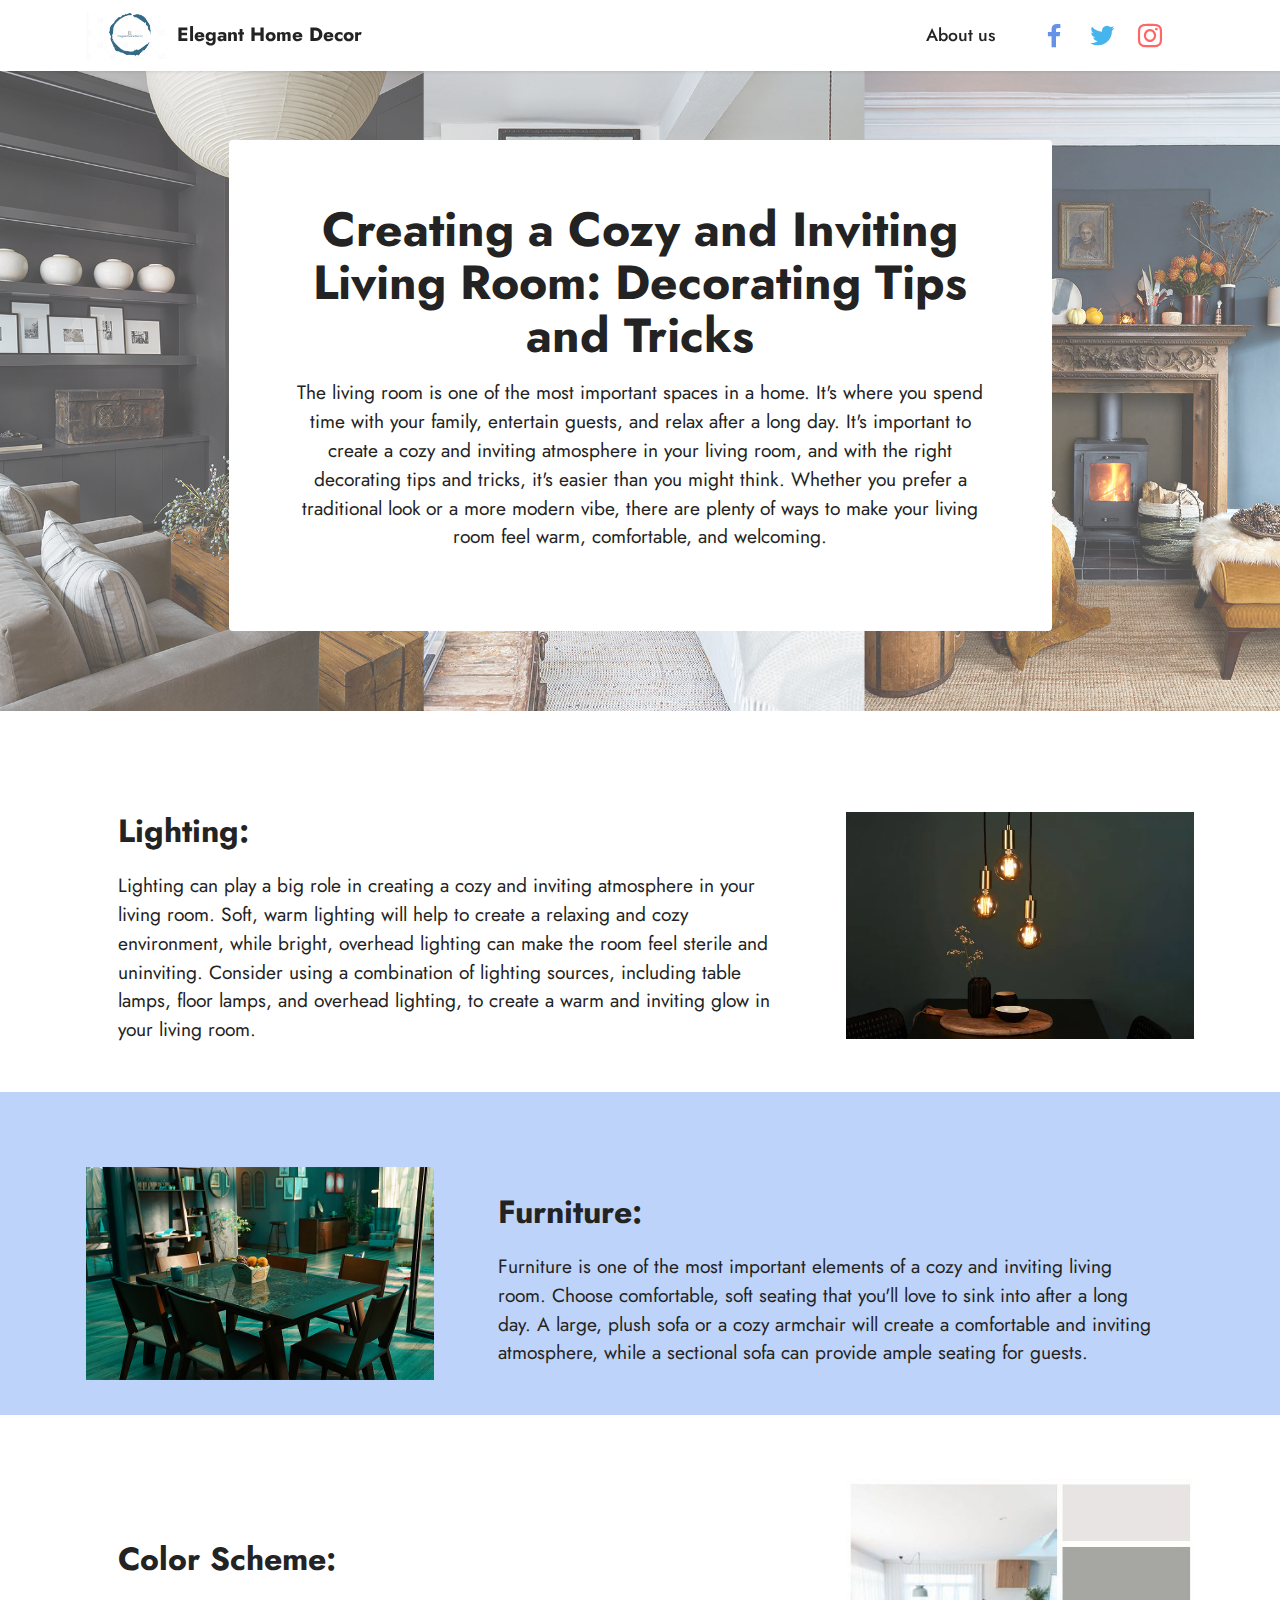
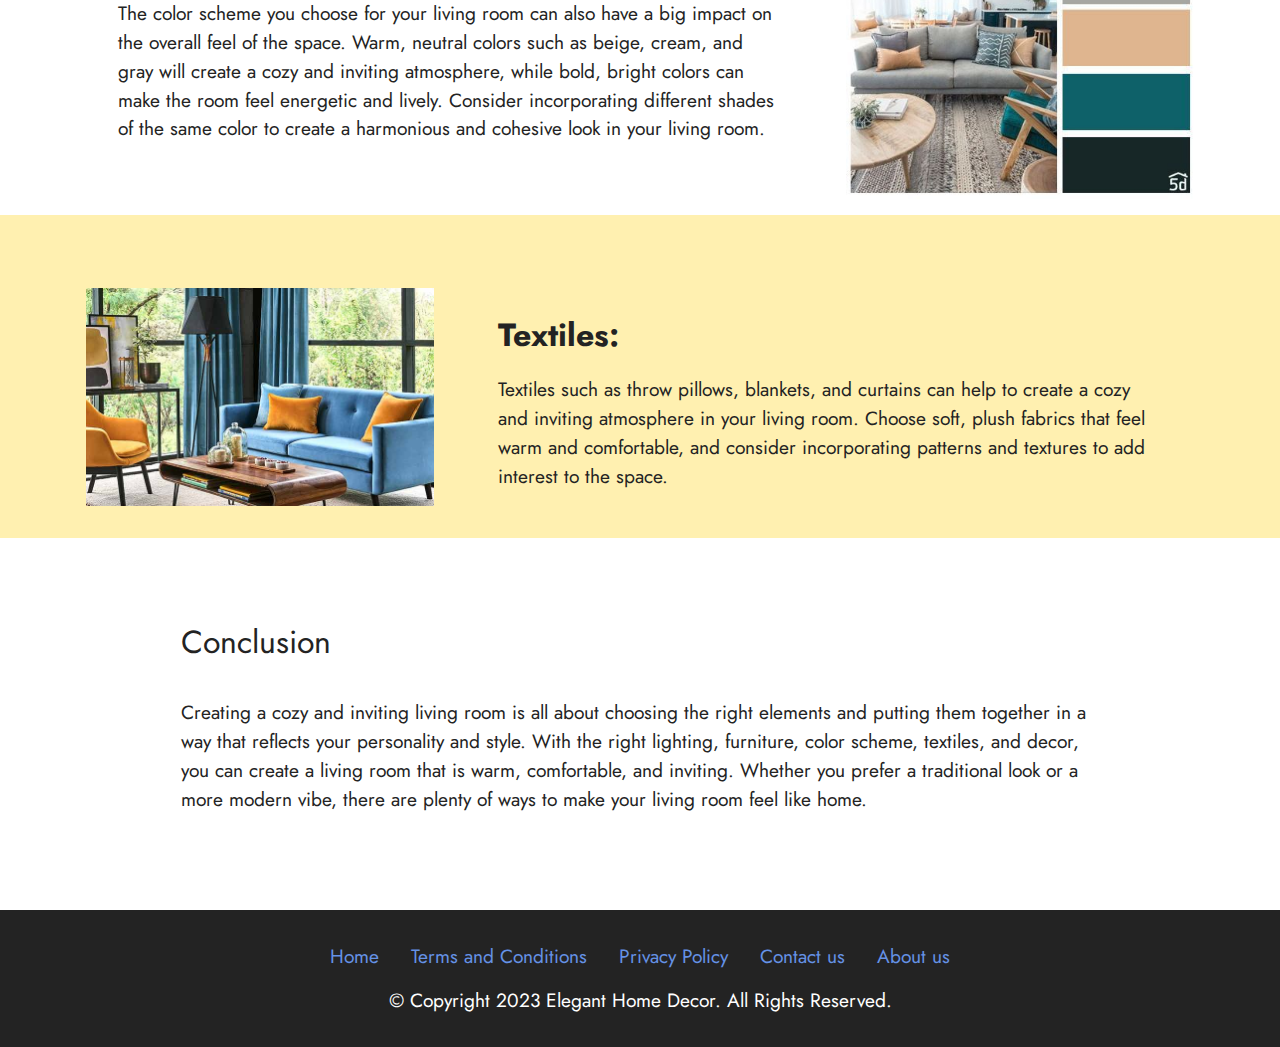
<file: index.html>
<!DOCTYPE html>
<html  >
<head>
  <!-- Site made with Mobirise Website Builder v5.7.12, https://mobirise.com -->
  <meta charset="UTF-8">
  <meta http-equiv="X-UA-Compatible" content="IE=edge">
  <meta name="generator" content="Mobirise v5.7.12, mobirise.com">
  <meta name="viewport" content="width=device-width, initial-scale=1, minimum-scale=1">
  <link rel="shortcut icon" href="assets/images/capture.png" type="image/x-icon">
  <meta name="description" content="">
  
  
  <title>Home</title>
  <link rel="stylesheet" href="assets/bootstrap/css/bootstrap.min.css">
  <link rel="stylesheet" href="assets/bootstrap/css/bootstrap-grid.min.css">
  <link rel="stylesheet" href="assets/bootstrap/css/bootstrap-reboot.min.css">
  <link rel="stylesheet" href="assets/parallax/jarallax.css">
  <link rel="stylesheet" href="assets/dropdown/css/style.css">
  <link rel="stylesheet" href="assets/socicon/css/styles.css">
  <link rel="stylesheet" href="assets/theme/css/style.css">
  <link rel="preload" href="https://fonts.googleapis.com/css2?family=Jost:ital,wght@0,400;0,700;1,400;1,700&display=swap&display=swap" as="style" onload="this.onload=null;this.rel='stylesheet'">
  <noscript><link rel="stylesheet" href="https://fonts.googleapis.com/css2?family=Jost:ital,wght@0,400;0,700;1,400;1,700&display=swap&display=swap"></noscript>
  <link rel="preload" as="style" href="assets/mobirise/css/mbr-additional.css"><link rel="stylesheet" href="assets/mobirise/css/mbr-additional.css" type="text/css">

  
  
  
</head>
<body>
  
  <section data-bs-version="5.1" class="menu menu3 cid-tuGxhINWlp" once="menu" id="menu3-0">
    
    <nav class="navbar navbar-dropdown navbar-fixed-top navbar-expand-lg">
        <div class="container">
            <div class="navbar-brand">
                <span class="navbar-logo">
                    <a href="index.html">
                        <img src="assets/images/capture.png" alt="" style="height: 3rem;">
                    </a>
                </span>
                <span class="navbar-caption-wrap"><a class="navbar-caption text-black text-primary display-7" href="index.html">Elegant Home Decor</a></span>
            </div>
            <button class="navbar-toggler" type="button" data-toggle="collapse" data-bs-toggle="collapse" data-target="#navbarSupportedContent" data-bs-target="#navbarSupportedContent" aria-controls="navbarNavAltMarkup" aria-expanded="false" aria-label="Toggle navigation">
                <div class="hamburger">
                    <span></span>
                    <span></span>
                    <span></span>
                    <span></span>
                </div>
            </button>
            <div class="collapse navbar-collapse" id="navbarSupportedContent">
                <ul class="navbar-nav nav-dropdown nav-right" data-app-modern-menu="true"><li class="nav-item"><a class="nav-link link text-black text-primary display-4" href="page1.html">
                            About us</a></li></ul>
                <div class="icons-menu">
                    <a class="iconfont-wrapper" href="index.html">
                        <span class="p-2 mbr-iconfont socicon-facebook socicon" style="color: rgb(101, 146, 230); fill: rgb(101, 146, 230);"></span>
                    </a>
                    <a class="iconfont-wrapper" href="index.html">
                        <span class="p-2 mbr-iconfont socicon-twitter socicon" style="color: rgb(71, 181, 237); fill: rgb(71, 181, 237);"></span>
                    </a>
                    <a class="iconfont-wrapper" href="index.html">
                        <span class="p-2 mbr-iconfont socicon-instagram socicon" style="color: rgb(255, 102, 102); fill: rgb(255, 102, 102);"></span>
                    </a>
                    
                </div>
                
            </div>
        </div>
    </nav>
</section>

<section data-bs-version="5.1" class="header12 cid-tuGxjXOk8K mbr-parallax-background" id="header12-1">

    

    
    <div class="mbr-overlay" style="opacity: 0.3; background-color: rgb(255, 255, 255);">
    </div>
    <div class="container">
        <div class="row justify-content-center">
            <div class="card col-12 col-md-12 col-lg-9">
                <div class="card-wrapper">
                    <div class="card-box align-center">
                        <h1 class="card-title mbr-fonts-style mb-3 display-2"><strong>Creating a Cozy and Inviting Living Room: Decorating Tips and Tricks</strong></h1>
                        <p class="mbr-text mbr-fonts-style display-7">The living room is one of the most important spaces in a home. It's where you spend time with your family, entertain guests, and relax after a long day. It's important to create a cozy and inviting atmosphere in your living room, and with the right decorating tips and tricks, it's easier than you might think. Whether you prefer a traditional look or a more modern vibe, there are plenty of ways to make your living room feel warm, comfortable, and welcoming.</p>
                        
                    </div>
                </div>
            </div>
        </div>
    </div>
</section>

<section data-bs-version="5.1" class="image2 cid-tuGxlFQxwm" id="image2-2">
    

    
    

    <div class="container">
        <div class="row align-items-center">
            <div class="col-12 col-lg-4">
                <div class="image-wrapper">
                    <img src="assets/images/48106-11.webp" alt="">
                    <p class="mbr-description mbr-fonts-style mt-2 align-center display-4"></p>
                </div>
            </div>
            <div class="col-12 col-lg">
                <div class="text-wrapper">
                    <h3 class="mbr-section-title mbr-fonts-style mb-3 display-5">
                        <strong>Lighting:</strong></h3>
                    <p class="mbr-text mbr-fonts-style display-7">
                        Lighting can play a big role in creating a cozy and inviting atmosphere in your living room. Soft, warm lighting will help to create a relaxing and cozy environment, while bright, overhead lighting can make the room feel sterile and uninviting. Consider using a combination of lighting sources, including table lamps, floor lamps, and overhead lighting, to create a warm and inviting glow in your living room.</p>
                </div>
            </div>
        </div>
    </div>
</section>

<section data-bs-version="5.1" class="image1 cid-tuGxm5axWN" id="image1-3">
    

    
    

    <div class="container">
        <div class="row align-items-center">
            <div class="col-12 col-lg-4">
                <div class="image-wrapper">
                    <img src="assets/images/best-furniture-dining-hatil-1.jpg" alt="">
                    <p class="mbr-description mbr-fonts-style pt-2 align-center display-4"></p>
                </div>
            </div>
            <div class="col-12 col-lg">
                <div class="text-wrapper">
                    <h3 class="mbr-section-title mbr-fonts-style mb-3 display-5">
                        <strong>Furniture:</strong></h3>
                    <p class="mbr-text mbr-fonts-style display-7">Furniture is one of the most important elements of a cozy and inviting living room. Choose comfortable, soft seating that you'll love to sink into after a long day. A large, plush sofa or a cozy armchair will create a comfortable and inviting atmosphere, while a sectional sofa can provide ample seating for guests.&nbsp;<br></p>
                </div>
            </div>
        </div>
    </div>
</section>

<section data-bs-version="5.1" class="image2 cid-tuGxmvH7fo" id="image2-4">
    

    
    

    <div class="container">
        <div class="row align-items-center">
            <div class="col-12 col-lg-4">
                <div class="image-wrapper">
                    <img src="assets/images/4e62fb5a347e92c808268b94b28f5d94.jpg" alt="">
                    <p class="mbr-description mbr-fonts-style mt-2 align-center display-4"></p>
                </div>
            </div>
            <div class="col-12 col-lg">
                <div class="text-wrapper">
                    <h3 class="mbr-section-title mbr-fonts-style mb-3 display-5"><strong>Color Scheme:</strong></h3>
                    <p class="mbr-text mbr-fonts-style display-7">
                        The color scheme you choose for your living room can also have a big impact on the overall feel of the space. Warm, neutral colors such as beige, cream, and gray will create a cozy and inviting atmosphere, while bold, bright colors can make the room feel energetic and lively. Consider incorporating different shades of the same color to create a harmonious and cohesive look in your living room.</p>
                </div>
            </div>
        </div>
    </div>
</section>

<section data-bs-version="5.1" class="image1 cid-tuGxmZiyFG" id="image1-5">
    

    
    

    <div class="container">
        <div class="row align-items-center">
            <div class="col-12 col-lg-4">
                <div class="image-wrapper">
                    <img src="assets/images/furnishings-feature-image.jpg" alt="">
                    <p class="mbr-description mbr-fonts-style pt-2 align-center display-4"></p>
                </div>
            </div>
            <div class="col-12 col-lg">
                <div class="text-wrapper">
                    <h3 class="mbr-section-title mbr-fonts-style mb-3 display-5">
                        <strong>Textiles:</strong></h3>
                    <p class="mbr-text mbr-fonts-style display-7">Textiles such as throw pillows, blankets, and curtains can help to create a cozy and inviting atmosphere in your living room. Choose soft, plush fabrics that feel warm and comfortable, and consider incorporating patterns and textures to add interest to the space.&nbsp;<br></p>
                </div>
            </div>
        </div>
    </div>
</section>

<section data-bs-version="5.1" class="content5 cid-tuGxo5zIty" id="content5-6">
    
    <div class="container">
        <div class="row justify-content-center">
            <div class="col-md-12 col-lg-10">
                
                <h4 class="mbr-section-subtitle mbr-fonts-style mb-4 display-5">
                    Conclusion</h4>
                <p class="mbr-text mbr-fonts-style display-7">
                    Creating a cozy and inviting living room is all about choosing the right elements and putting them together in a way that reflects your personality and style. With the right lighting, furniture, color scheme, textiles, and decor, you can create a living room that is warm, comfortable, and inviting. Whether you prefer a traditional look or a more modern vibe, there are plenty of ways to make your living room feel like home.</p>
            </div>
        </div>
    </div>
</section>

<section data-bs-version="5.1" class="footer3 cid-tuGxpu9xHw" once="footers" id="footer3-7">

    

    

    <div class="container">
        <div class="media-container-row align-center mbr-white">
            <div class="row row-links">
                <ul class="foot-menu">
                    
                    
                    
                    
                    
                <li class="foot-menu-item mbr-fonts-style display-7"><a href="index.html" class="text-primary">Home</a></li><li class="foot-menu-item mbr-fonts-style display-7"><a href="page3.html" class="text-primary">Terms and Conditions</a></li><li class="foot-menu-item mbr-fonts-style display-7"><a href="page4.html" class="text-primary">Privacy Policy</a></li><li class="foot-menu-item mbr-fonts-style display-7"><a href="page2.html" class="text-primary">Contact us</a></li><li class="foot-menu-item mbr-fonts-style display-7"><a href="page1.html" class="text-primary">About us</a></li></ul>
            </div>
            
            <div class="row row-copirayt">
                <p class="mbr-text mb-0 mbr-fonts-style mbr-white align-center display-7">
                    © Copyright 2023 Elegant Home Decor. All Rights Reserved.
                </p>
            </div>
        </div>
    </div>
 
  
</body>
</html>
</file>
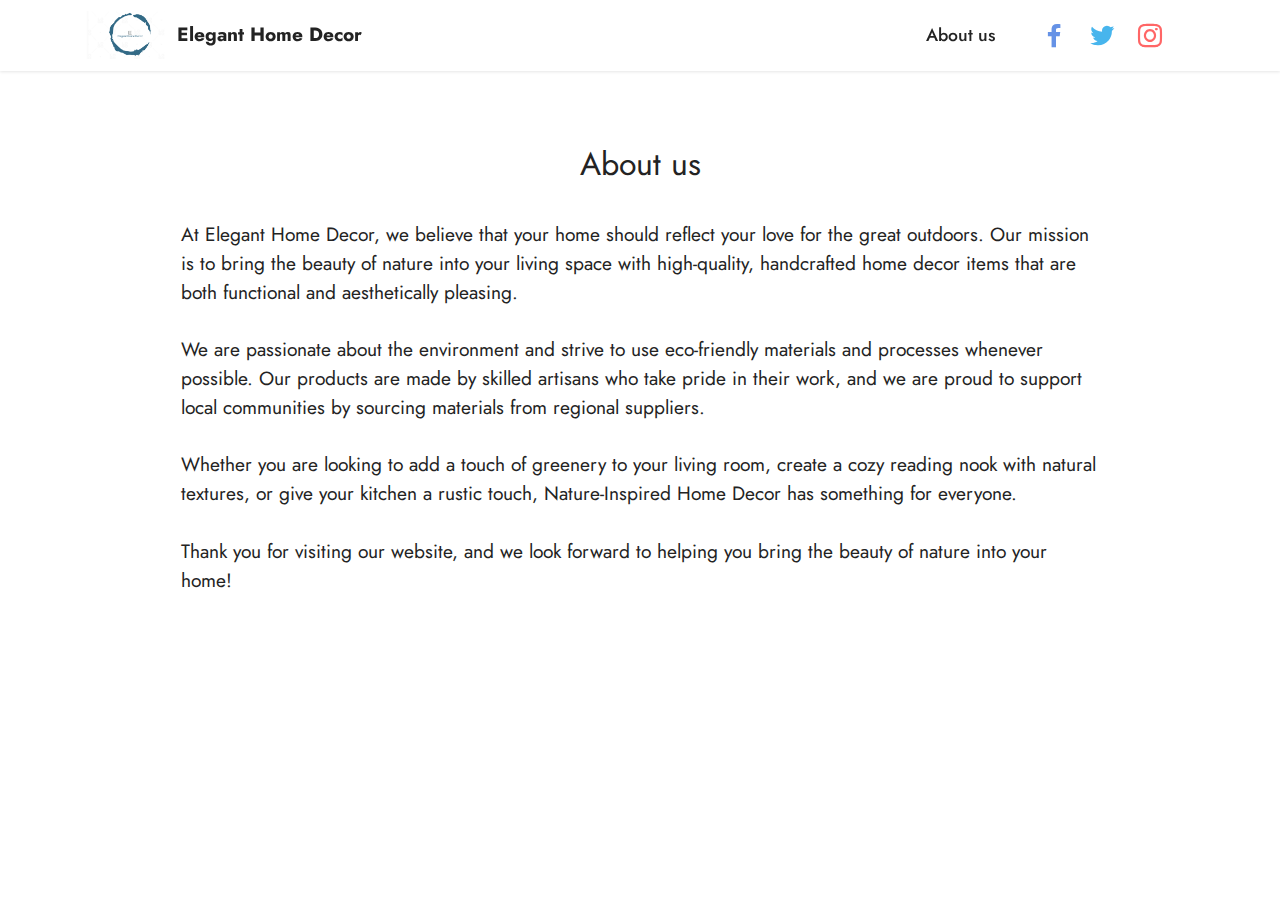
<file: page1.html>
<!DOCTYPE html>
<html  >
<head>
  <!-- Site made with Mobirise Website Builder v5.7.12, https://mobirise.com -->
  <meta charset="UTF-8">
  <meta http-equiv="X-UA-Compatible" content="IE=edge">
  <meta name="generator" content="Mobirise v5.7.12, mobirise.com">
  <meta name="viewport" content="width=device-width, initial-scale=1, minimum-scale=1">
  <link rel="shortcut icon" href="assets/images/capture.png" type="image/x-icon">
  <meta name="description" content="">
  
  
  <title>About Us</title>
  <link rel="stylesheet" href="assets/bootstrap/css/bootstrap.min.css">
  <link rel="stylesheet" href="assets/bootstrap/css/bootstrap-grid.min.css">
  <link rel="stylesheet" href="assets/bootstrap/css/bootstrap-reboot.min.css">
  <link rel="stylesheet" href="assets/dropdown/css/style.css">
  <link rel="stylesheet" href="assets/socicon/css/styles.css">
  <link rel="stylesheet" href="assets/theme/css/style.css">
  <link rel="preload" href="https://fonts.googleapis.com/css2?family=Jost:ital,wght@0,400;0,700;1,400;1,700&display=swap&display=swap" as="style" onload="this.onload=null;this.rel='stylesheet'">
  <noscript><link rel="stylesheet" href="https://fonts.googleapis.com/css2?family=Jost:ital,wght@0,400;0,700;1,400;1,700&display=swap&display=swap"></noscript>
  <link rel="preload" as="style" href="assets/mobirise/css/mbr-additional.css"><link rel="stylesheet" href="assets/mobirise/css/mbr-additional.css" type="text/css">

  
  
  
</head>
<body>
  
  <section data-bs-version="5.1" class="menu menu3 cid-tuGxhINWlp" once="menu" id="menu3-8">
    
    <nav class="navbar navbar-dropdown navbar-fixed-top navbar-expand-lg">
        <div class="container">
            <div class="navbar-brand">
                <span class="navbar-logo">
                    <a href="index.html">
                        <img src="assets/images/capture.png" alt="" style="height: 3rem;">
                    </a>
                </span>
                <span class="navbar-caption-wrap"><a class="navbar-caption text-black text-primary display-7" href="index.html">Elegant Home Decor</a></span>
            </div>
            <button class="navbar-toggler" type="button" data-toggle="collapse" data-bs-toggle="collapse" data-target="#navbarSupportedContent" data-bs-target="#navbarSupportedContent" aria-controls="navbarNavAltMarkup" aria-expanded="false" aria-label="Toggle navigation">
                <div class="hamburger">
                    <span></span>
                    <span></span>
                    <span></span>
                    <span></span>
                </div>
            </button>
            <div class="collapse navbar-collapse" id="navbarSupportedContent">
                <ul class="navbar-nav nav-dropdown nav-right" data-app-modern-menu="true"><li class="nav-item"><a class="nav-link link text-black text-primary display-4" href="page1.html">
                            About us</a></li></ul>
                <div class="icons-menu">
                    <a class="iconfont-wrapper" href="index.html">
                        <span class="p-2 mbr-iconfont socicon-facebook socicon" style="color: rgb(101, 146, 230); fill: rgb(101, 146, 230);"></span>
                    </a>
                    <a class="iconfont-wrapper" href="index.html">
                        <span class="p-2 mbr-iconfont socicon-twitter socicon" style="color: rgb(71, 181, 237); fill: rgb(71, 181, 237);"></span>
                    </a>
                    <a class="iconfont-wrapper" href="index.html">
                        <span class="p-2 mbr-iconfont socicon-instagram socicon" style="color: rgb(255, 102, 102); fill: rgb(255, 102, 102);"></span>
                    </a>
                    
                </div>
                
            </div>
        </div>
    </nav>
</section>

<section data-bs-version="5.1" class="content5 cid-tuGzvjWmit" id="content5-j">
    
    <div class="container">
        <div class="row justify-content-center">
            <div class="col-md-12 col-lg-10">
                
                <h4 class="mbr-section-subtitle mbr-fonts-style mb-4 display-5">
                    About us</h4>
                <p class="mbr-text mbr-fonts-style display-7">At Elegant Home Decor, we believe that your home should reflect your love for the great outdoors. Our mission is to bring the beauty of nature into your living space with high-quality, handcrafted home decor items that are both functional and aesthetically pleasing.
<br>
<br>We are passionate about the environment and strive to use eco-friendly materials and processes whenever possible. Our products are made by skilled artisans who take pride in their work, and we are proud to support local communities by sourcing materials from regional suppliers.
<br>
<br>Whether you are looking to add a touch of greenery to your living room, create a cozy reading nook with natural textures, or give your kitchen a rustic touch, Nature-Inspired Home Decor has something for everyone.
<br>
<br>Thank you for visiting our website, and we look forward to helping you bring the beauty of nature into your home!</p>
            </div>
        </div>
    </div>
 
  
</body>
</html>
</file>
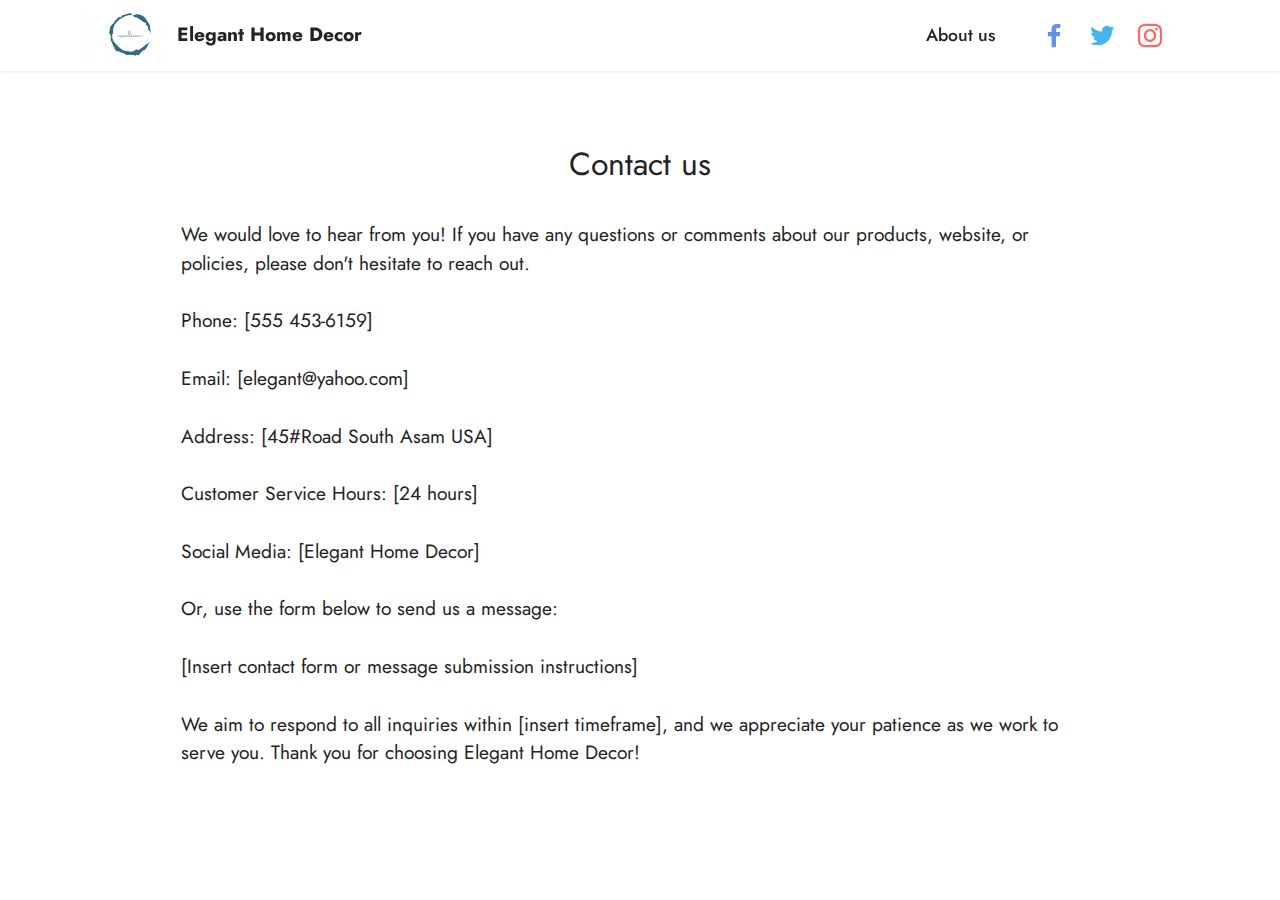
<file: page2.html>
<!DOCTYPE html>
<html  >
<head>
  <!-- Site made with Mobirise Website Builder v5.7.12, https://mobirise.com -->
  <meta charset="UTF-8">
  <meta http-equiv="X-UA-Compatible" content="IE=edge">
  <meta name="generator" content="Mobirise v5.7.12, mobirise.com">
  <meta name="viewport" content="width=device-width, initial-scale=1, minimum-scale=1">
  <link rel="shortcut icon" href="assets/images/capture.png" type="image/x-icon">
  <meta name="description" content="">
  
  
  <title>contact us</title>
  <link rel="stylesheet" href="assets/bootstrap/css/bootstrap.min.css">
  <link rel="stylesheet" href="assets/bootstrap/css/bootstrap-grid.min.css">
  <link rel="stylesheet" href="assets/bootstrap/css/bootstrap-reboot.min.css">
  <link rel="stylesheet" href="assets/dropdown/css/style.css">
  <link rel="stylesheet" href="assets/socicon/css/styles.css">
  <link rel="stylesheet" href="assets/theme/css/style.css">
  <link rel="preload" href="https://fonts.googleapis.com/css2?family=Jost:ital,wght@0,400;0,700;1,400;1,700&display=swap&display=swap" as="style" onload="this.onload=null;this.rel='stylesheet'">
  <noscript><link rel="stylesheet" href="https://fonts.googleapis.com/css2?family=Jost:ital,wght@0,400;0,700;1,400;1,700&display=swap&display=swap"></noscript>
  <link rel="preload" as="style" href="assets/mobirise/css/mbr-additional.css"><link rel="stylesheet" href="assets/mobirise/css/mbr-additional.css" type="text/css">

  
  
  
</head>
<body>
  
  <section data-bs-version="5.1" class="menu menu3 cid-tuGxhINWlp" once="menu" id="menu3-a">
    
    <nav class="navbar navbar-dropdown navbar-fixed-top navbar-expand-lg">
        <div class="container">
            <div class="navbar-brand">
                <span class="navbar-logo">
                    <a href="index.html">
                        <img src="assets/images/capture.png" alt="" style="height: 3rem;">
                    </a>
                </span>
                <span class="navbar-caption-wrap"><a class="navbar-caption text-black text-primary display-7" href="index.html">Elegant Home Decor</a></span>
            </div>
            <button class="navbar-toggler" type="button" data-toggle="collapse" data-bs-toggle="collapse" data-target="#navbarSupportedContent" data-bs-target="#navbarSupportedContent" aria-controls="navbarNavAltMarkup" aria-expanded="false" aria-label="Toggle navigation">
                <div class="hamburger">
                    <span></span>
                    <span></span>
                    <span></span>
                    <span></span>
                </div>
            </button>
            <div class="collapse navbar-collapse" id="navbarSupportedContent">
                <ul class="navbar-nav nav-dropdown nav-right" data-app-modern-menu="true"><li class="nav-item"><a class="nav-link link text-black text-primary display-4" href="page1.html">
                            About us</a></li></ul>
                <div class="icons-menu">
                    <a class="iconfont-wrapper" href="index.html">
                        <span class="p-2 mbr-iconfont socicon-facebook socicon" style="color: rgb(101, 146, 230); fill: rgb(101, 146, 230);"></span>
                    </a>
                    <a class="iconfont-wrapper" href="index.html">
                        <span class="p-2 mbr-iconfont socicon-twitter socicon" style="color: rgb(71, 181, 237); fill: rgb(71, 181, 237);"></span>
                    </a>
                    <a class="iconfont-wrapper" href="index.html">
                        <span class="p-2 mbr-iconfont socicon-instagram socicon" style="color: rgb(255, 102, 102); fill: rgb(255, 102, 102);"></span>
                    </a>
                    
                </div>
                
            </div>
        </div>
    </nav>
</section>

<section data-bs-version="5.1" class="content5 cid-tuGyJuyP5R" id="content5-i">
    
    <div class="container">
        <div class="row justify-content-center">
            <div class="col-md-12 col-lg-10">
                
                <h4 class="mbr-section-subtitle mbr-fonts-style mb-4 display-5">
                    Contact us</h4>
                <p class="mbr-text mbr-fonts-style display-7">We would love to hear from you! If you have any questions or comments about our products, website, or policies, please don't hesitate to reach out.
<br>
<br>Phone: [555 453-6159]
<br>
<br>Email: [elegant@yahoo.com]
<br>
<br>Address: [45#Road South Asam USA]
<br>
<br>Customer Service Hours: [24 hours]
<br>
<br>Social Media: [Elegant Home Decor]
<br>
<br>Or, use the form below to send us a message:
<br>
<br>[Insert contact form or message submission instructions]
<br>
<br>We aim to respond to all inquiries within [insert timeframe], and we appreciate your patience as we work to serve you. Thank you for choosing Elegant Home Decor!</p>
            </div>
        </div>
    </div>
  
  
</body>
</html>
</file>
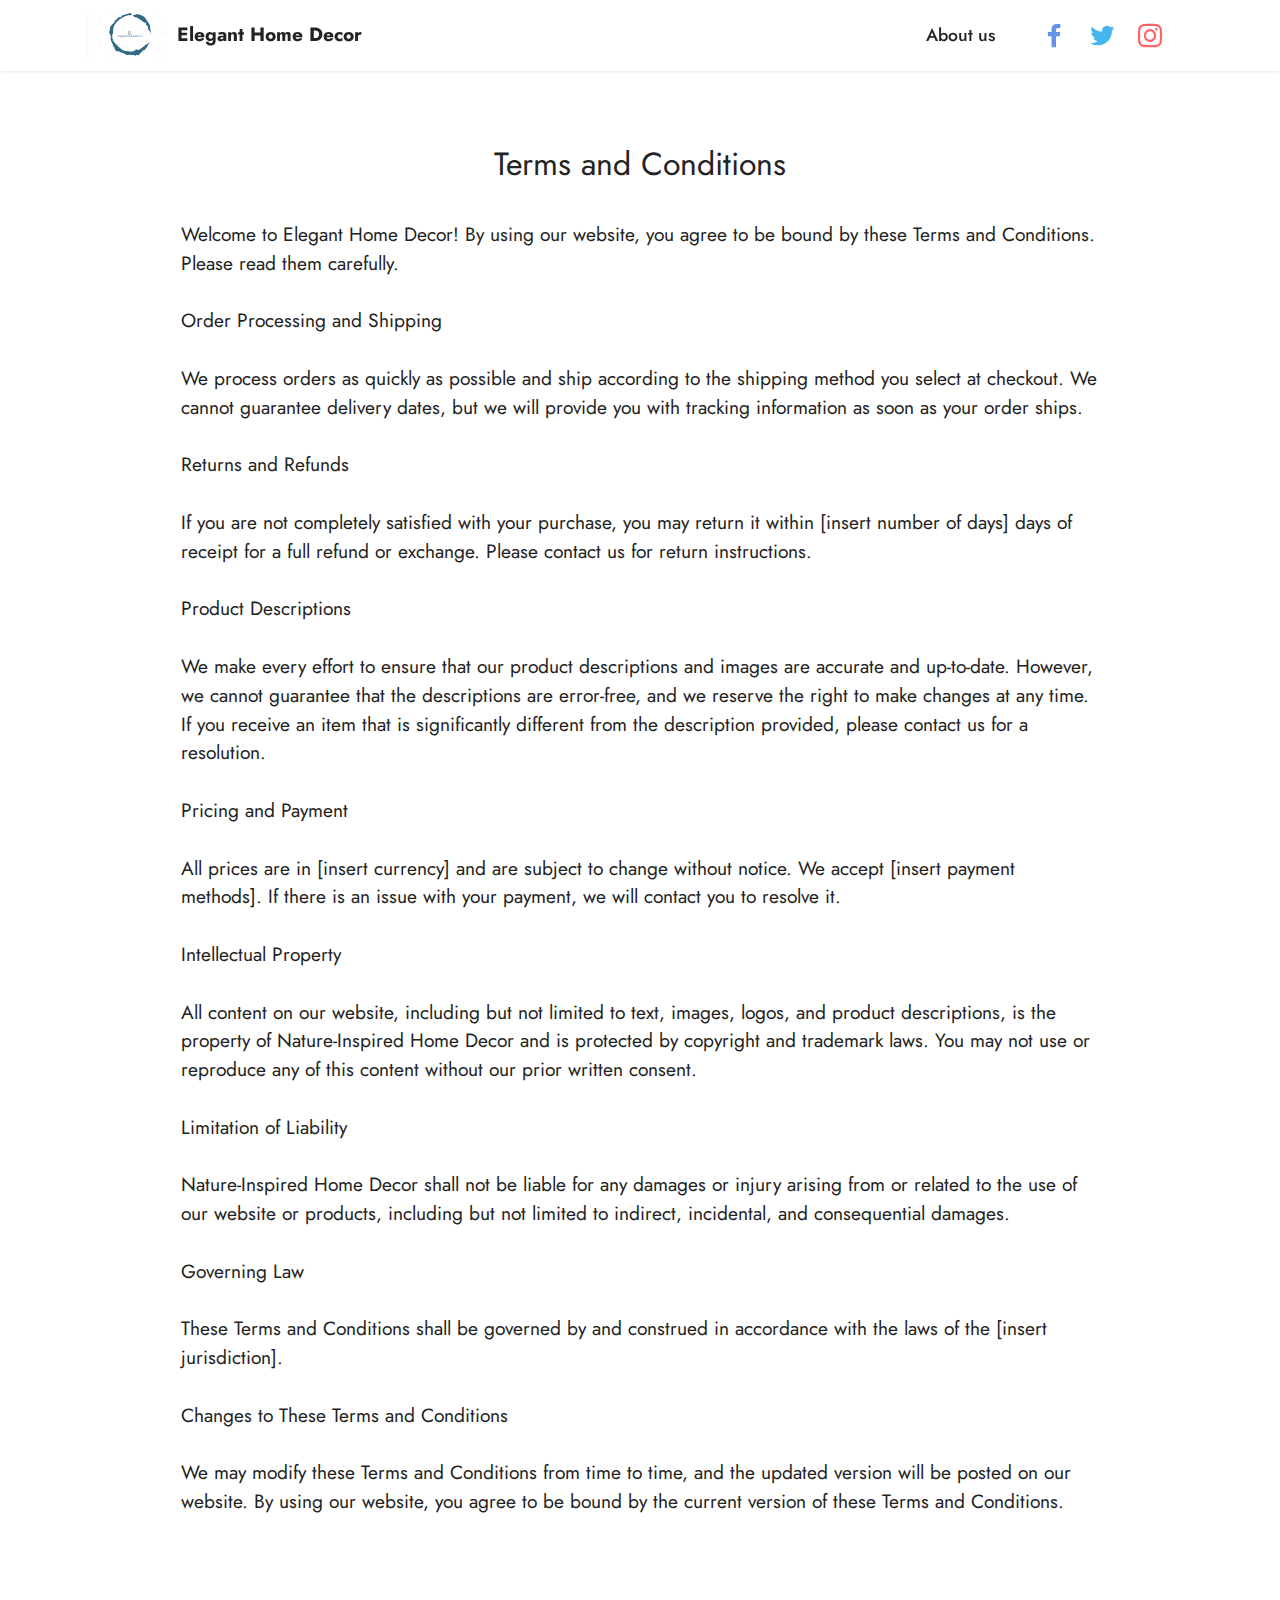
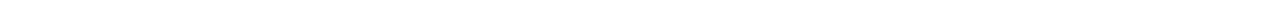
<file: page3.html>
<!DOCTYPE html>
<html  >
<head>
  <!-- Site made with Mobirise Website Builder v5.7.12, https://mobirise.com -->
  <meta charset="UTF-8">
  <meta http-equiv="X-UA-Compatible" content="IE=edge">
  <meta name="generator" content="Mobirise v5.7.12, mobirise.com">
  <meta name="viewport" content="width=device-width, initial-scale=1, minimum-scale=1">
  <link rel="shortcut icon" href="assets/images/capture.png" type="image/x-icon">
  <meta name="description" content="">
  
  
  <title>Terms and Conditions</title>
  <link rel="stylesheet" href="assets/bootstrap/css/bootstrap.min.css">
  <link rel="stylesheet" href="assets/bootstrap/css/bootstrap-grid.min.css">
  <link rel="stylesheet" href="assets/bootstrap/css/bootstrap-reboot.min.css">
  <link rel="stylesheet" href="assets/dropdown/css/style.css">
  <link rel="stylesheet" href="assets/socicon/css/styles.css">
  <link rel="stylesheet" href="assets/theme/css/style.css">
  <link rel="preload" href="https://fonts.googleapis.com/css2?family=Jost:ital,wght@0,400;0,700;1,400;1,700&display=swap&display=swap" as="style" onload="this.onload=null;this.rel='stylesheet'">
  <noscript><link rel="stylesheet" href="https://fonts.googleapis.com/css2?family=Jost:ital,wght@0,400;0,700;1,400;1,700&display=swap&display=swap"></noscript>
  <link rel="preload" as="style" href="assets/mobirise/css/mbr-additional.css"><link rel="stylesheet" href="assets/mobirise/css/mbr-additional.css" type="text/css">

  
  
  
</head>
<body>
  
  <section data-bs-version="5.1" class="menu menu3 cid-tuGxhINWlp" once="menu" id="menu3-c">
    
    <nav class="navbar navbar-dropdown navbar-fixed-top navbar-expand-lg">
        <div class="container">
            <div class="navbar-brand">
                <span class="navbar-logo">
                    <a href="index.html">
                        <img src="assets/images/capture.png" alt="" style="height: 3rem;">
                    </a>
                </span>
                <span class="navbar-caption-wrap"><a class="navbar-caption text-black text-primary display-7" href="index.html">Elegant Home Decor</a></span>
            </div>
            <button class="navbar-toggler" type="button" data-toggle="collapse" data-bs-toggle="collapse" data-target="#navbarSupportedContent" data-bs-target="#navbarSupportedContent" aria-controls="navbarNavAltMarkup" aria-expanded="false" aria-label="Toggle navigation">
                <div class="hamburger">
                    <span></span>
                    <span></span>
                    <span></span>
                    <span></span>
                </div>
            </button>
            <div class="collapse navbar-collapse" id="navbarSupportedContent">
                <ul class="navbar-nav nav-dropdown nav-right" data-app-modern-menu="true"><li class="nav-item"><a class="nav-link link text-black text-primary display-4" href="page1.html">
                            About us</a></li></ul>
                <div class="icons-menu">
                    <a class="iconfont-wrapper" href="index.html">
                        <span class="p-2 mbr-iconfont socicon-facebook socicon" style="color: rgb(101, 146, 230); fill: rgb(101, 146, 230);"></span>
                    </a>
                    <a class="iconfont-wrapper" href="index.html">
                        <span class="p-2 mbr-iconfont socicon-twitter socicon" style="color: rgb(71, 181, 237); fill: rgb(71, 181, 237);"></span>
                    </a>
                    <a class="iconfont-wrapper" href="index.html">
                        <span class="p-2 mbr-iconfont socicon-instagram socicon" style="color: rgb(255, 102, 102); fill: rgb(255, 102, 102);"></span>
                    </a>
                    
                </div>
                
            </div>
        </div>
    </nav>
</section>

<section data-bs-version="5.1" class="content5 cid-tuGyhBE8ot" id="content5-h">
    
    <div class="container">
        <div class="row justify-content-center">
            <div class="col-md-12 col-lg-10">
                
                <h4 class="mbr-section-subtitle mbr-fonts-style mb-4 display-5">
                    Terms and Conditions</h4>
                <p class="mbr-text mbr-fonts-style display-7">Welcome to Elegant Home Decor! By using our website, you agree to be bound by these Terms and Conditions. Please read them carefully.
<br>
<br>Order Processing and Shipping
<br>
<br>We process orders as quickly as possible and ship according to the shipping method you select at checkout. We cannot guarantee delivery dates, but we will provide you with tracking information as soon as your order ships.
<br>
<br>Returns and Refunds
<br>
<br>If you are not completely satisfied with your purchase, you may return it within [insert number of days] days of receipt for a full refund or exchange. Please contact us for return instructions.
<br>
<br>Product Descriptions
<br>
<br>We make every effort to ensure that our product descriptions and images are accurate and up-to-date. However, we cannot guarantee that the descriptions are error-free, and we reserve the right to make changes at any time. If you receive an item that is significantly different from the description provided, please contact us for a resolution.
<br>
<br>Pricing and Payment
<br>
<br>All prices are in [insert currency] and are subject to change without notice. We accept [insert payment methods]. If there is an issue with your payment, we will contact you to resolve it.
<br>
<br>Intellectual Property
<br>
<br>All content on our website, including but not limited to text, images, logos, and product descriptions, is the property of Nature-Inspired Home Decor and is protected by copyright and trademark laws. You may not use or reproduce any of this content without our prior written consent.
<br>
<br>Limitation of Liability
<br>
<br>Nature-Inspired Home Decor shall not be liable for any damages or injury arising from or related to the use of our website or products, including but not limited to indirect, incidental, and consequential damages.
<br>
<br>Governing Law
<br>
<br>These Terms and Conditions shall be governed by and construed in accordance with the laws of the [insert jurisdiction].
<br>
<br>Changes to These Terms and Conditions
<br>
<br>We may modify these Terms and Conditions from time to time, and the updated version will be posted on our website. By using our website, you agree to be bound by the current version of these Terms and Conditions.</p>
            </div>
        </div>
    </div>
  
  
</body>
</html>
</file>
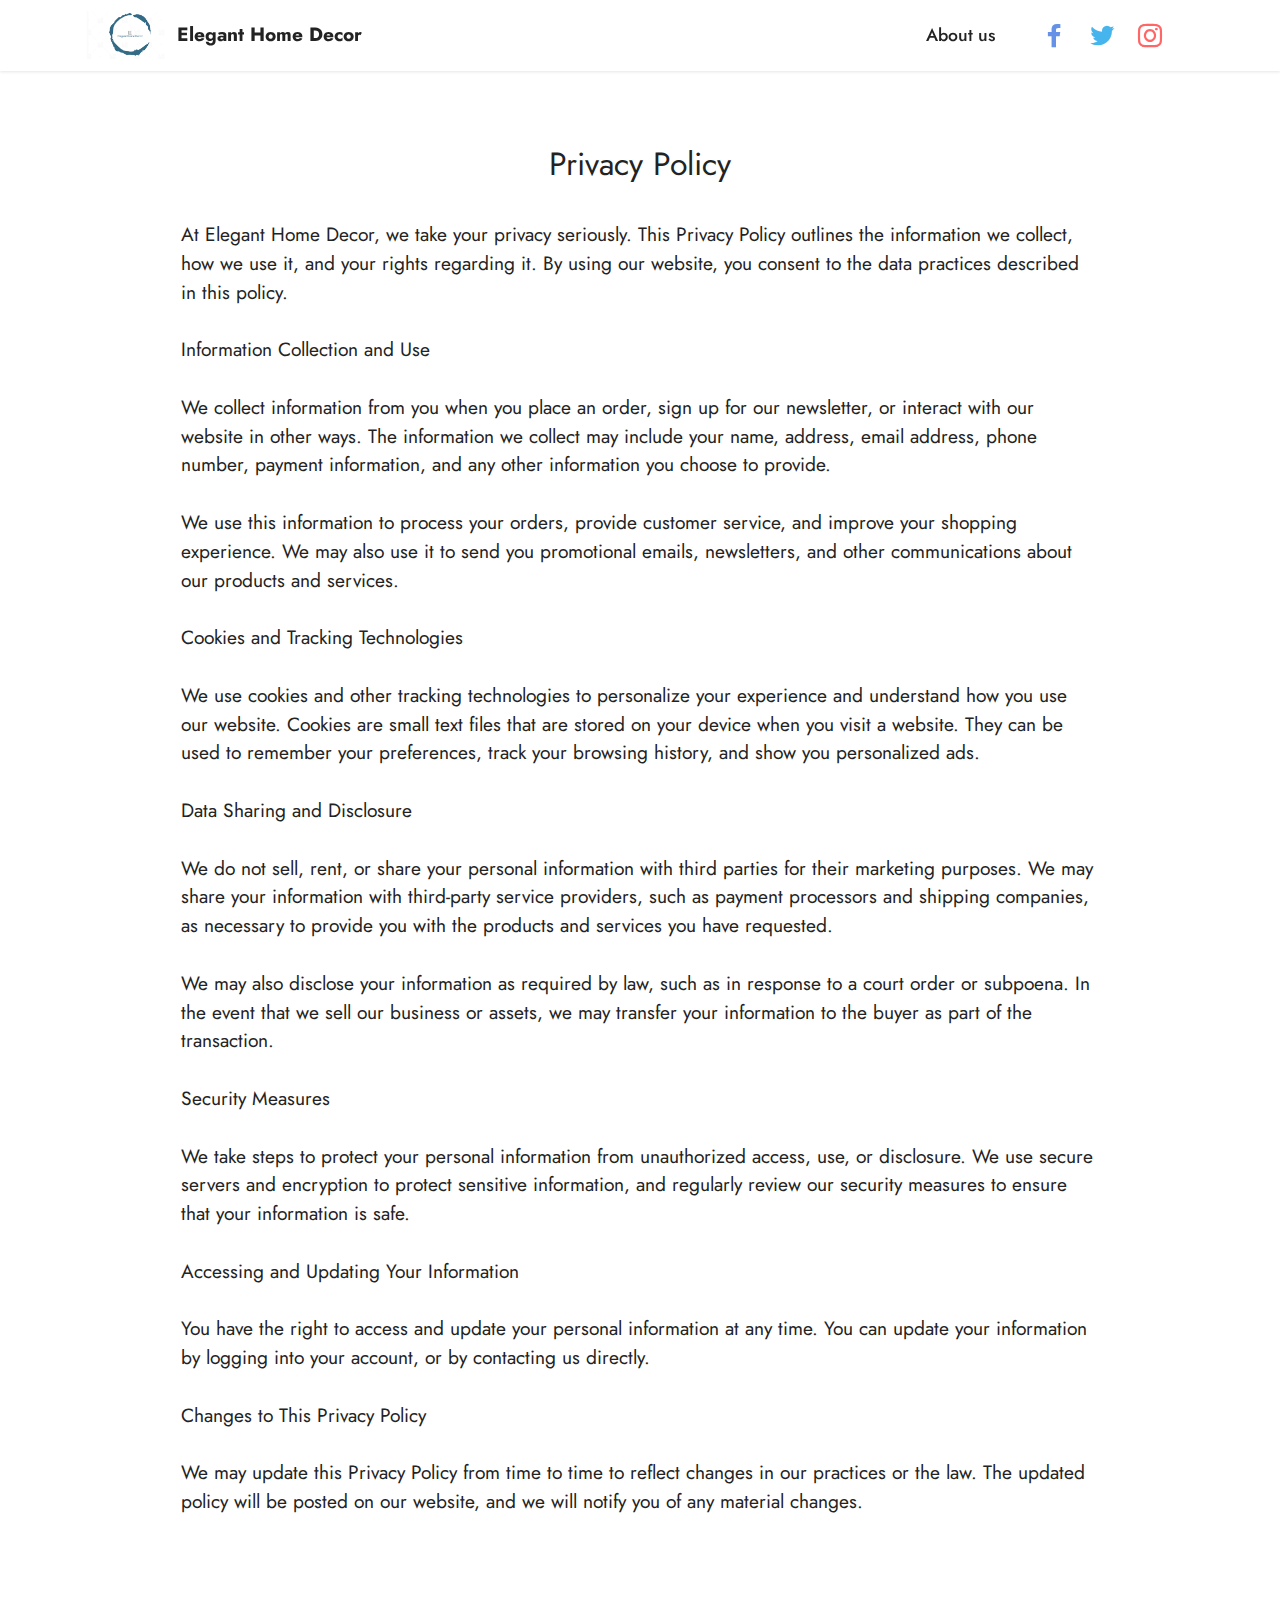
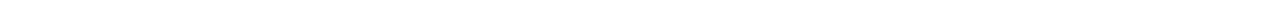
<file: page4.html>
<!DOCTYPE html>
<html  >
<head>
  <!-- Site made with Mobirise Website Builder v5.7.12, https://mobirise.com -->
  <meta charset="UTF-8">
  <meta http-equiv="X-UA-Compatible" content="IE=edge">
  <meta name="generator" content="Mobirise v5.7.12, mobirise.com">
  <meta name="viewport" content="width=device-width, initial-scale=1, minimum-scale=1">
  <link rel="shortcut icon" href="assets/images/capture.png" type="image/x-icon">
  <meta name="description" content="">
  
  
  <title>Privacy Policy</title>
  <link rel="stylesheet" href="assets/bootstrap/css/bootstrap.min.css">
  <link rel="stylesheet" href="assets/bootstrap/css/bootstrap-grid.min.css">
  <link rel="stylesheet" href="assets/bootstrap/css/bootstrap-reboot.min.css">
  <link rel="stylesheet" href="assets/dropdown/css/style.css">
  <link rel="stylesheet" href="assets/socicon/css/styles.css">
  <link rel="stylesheet" href="assets/theme/css/style.css">
  <link rel="preload" href="https://fonts.googleapis.com/css2?family=Jost:ital,wght@0,400;0,700;1,400;1,700&display=swap&display=swap" as="style" onload="this.onload=null;this.rel='stylesheet'">
  <noscript><link rel="stylesheet" href="https://fonts.googleapis.com/css2?family=Jost:ital,wght@0,400;0,700;1,400;1,700&display=swap&display=swap"></noscript>
  <link rel="preload" as="style" href="assets/mobirise/css/mbr-additional.css"><link rel="stylesheet" href="assets/mobirise/css/mbr-additional.css" type="text/css">

  
  
  
</head>
<body>
  
  <section data-bs-version="5.1" class="menu menu3 cid-tuGxhINWlp" once="menu" id="menu3-e">
    
    <nav class="navbar navbar-dropdown navbar-fixed-top navbar-expand-lg">
        <div class="container">
            <div class="navbar-brand">
                <span class="navbar-logo">
                    <a href="index.html">
                        <img src="assets/images/capture.png" alt="" style="height: 3rem;">
                    </a>
                </span>
                <span class="navbar-caption-wrap"><a class="navbar-caption text-black text-primary display-7" href="index.html">Elegant Home Decor</a></span>
            </div>
            <button class="navbar-toggler" type="button" data-toggle="collapse" data-bs-toggle="collapse" data-target="#navbarSupportedContent" data-bs-target="#navbarSupportedContent" aria-controls="navbarNavAltMarkup" aria-expanded="false" aria-label="Toggle navigation">
                <div class="hamburger">
                    <span></span>
                    <span></span>
                    <span></span>
                    <span></span>
                </div>
            </button>
            <div class="collapse navbar-collapse" id="navbarSupportedContent">
                <ul class="navbar-nav nav-dropdown nav-right" data-app-modern-menu="true"><li class="nav-item"><a class="nav-link link text-black text-primary display-4" href="page1.html">
                            About us</a></li></ul>
                <div class="icons-menu">
                    <a class="iconfont-wrapper" href="index.html">
                        <span class="p-2 mbr-iconfont socicon-facebook socicon" style="color: rgb(101, 146, 230); fill: rgb(101, 146, 230);"></span>
                    </a>
                    <a class="iconfont-wrapper" href="index.html">
                        <span class="p-2 mbr-iconfont socicon-twitter socicon" style="color: rgb(71, 181, 237); fill: rgb(71, 181, 237);"></span>
                    </a>
                    <a class="iconfont-wrapper" href="index.html">
                        <span class="p-2 mbr-iconfont socicon-instagram socicon" style="color: rgb(255, 102, 102); fill: rgb(255, 102, 102);"></span>
                    </a>
                    
                </div>
                
            </div>
        </div>
    </nav>
</section>

<section data-bs-version="5.1" class="content5 cid-tuGxFUz4a9" id="content5-g">
    
    <div class="container">
        <div class="row justify-content-center">
            <div class="col-md-12 col-lg-10">
                
                <h4 class="mbr-section-subtitle mbr-fonts-style mb-4 display-5">
                    Privacy Policy</h4>
                <p class="mbr-text mbr-fonts-style display-7">At Elegant Home Decor, we take your privacy seriously. This Privacy Policy outlines the information we collect, how we use it, and your rights regarding it. By using our website, you consent to the data practices described in this policy.
<br>
<br>Information Collection and Use
<br>
<br>We collect information from you when you place an order, sign up for our newsletter, or interact with our website in other ways. The information we collect may include your name, address, email address, phone number, payment information, and any other information you choose to provide.
<br>
<br>We use this information to process your orders, provide customer service, and improve your shopping experience. We may also use it to send you promotional emails, newsletters, and other communications about our products and services.
<br>
<br>Cookies and Tracking Technologies
<br>
<br>We use cookies and other tracking technologies to personalize your experience and understand how you use our website. Cookies are small text files that are stored on your device when you visit a website. They can be used to remember your preferences, track your browsing history, and show you personalized ads.
<br>
<br>Data Sharing and Disclosure
<br>
<br>We do not sell, rent, or share your personal information with third parties for their marketing purposes. We may share your information with third-party service providers, such as payment processors and shipping companies, as necessary to provide you with the products and services you have requested.
<br>
<br>We may also disclose your information as required by law, such as in response to a court order or subpoena. In the event that we sell our business or assets, we may transfer your information to the buyer as part of the transaction.
<br>
<br>Security Measures
<br>
<br>We take steps to protect your personal information from unauthorized access, use, or disclosure. We use secure servers and encryption to protect sensitive information, and regularly review our security measures to ensure that your information is safe.
<br>
<br>Accessing and Updating Your Information
<br>
<br>You have the right to access and update your personal information at any time. You can update your information by logging into your account, or by contacting us directly.
<br>
<br>Changes to This Privacy Policy
<br>
<br>We may update this Privacy Policy from time to time to reflect changes in our practices or the law. The updated policy will be posted on our website, and we will notify you of any material changes.</p>
            </div>
        </div>
    </div>
  
  
</body>
</html>
</file>
<file: assets/parallax/jarallax.css>
.jarallax {
    position: relative;
    z-index: 0;
}
.jarallax > .jarallax-img {
    position: absolute;
    object-fit: cover;
    /* support for plugin https://github.com/bfred-it/object-fit-images */
    font-family: 'object-fit: cover;';
    top: 0;
    left: 0;
    width: 100%;
    height: 100%;
    z-index: -1;
}
</file>
<file: assets/dropdown/css/style.css>
.navbar-dropdown {
  left: 0;
  padding: 0;
  position: absolute;
  right: 0;
  top: 0;
  transition: all 0.45s ease;
  z-index: 1030;
  background: #282828; }
  .navbar-dropdown .navbar-logo {
    margin-right: 0.8rem;
    transition: margin 0.3s ease-in-out;
    vertical-align: middle; }
    .navbar-dropdown .navbar-logo img {
      height: 3.125rem;
      transition: all 0.3s ease-in-out; }
    .navbar-dropdown .navbar-logo.mbr-iconfont {
      font-size: 3.125rem;
      line-height: 3.125rem; }
  .navbar-dropdown .navbar-caption {
    font-weight: 700;
    white-space: normal;
    vertical-align: -4px;
    line-height: 3.125rem !important; }
    .navbar-dropdown .navbar-caption, .navbar-dropdown .navbar-caption:hover {
      color: inherit;
      text-decoration: none; }
  .navbar-dropdown .mbr-iconfont + .navbar-caption {
    vertical-align: -1px; }
  .navbar-dropdown.navbar-fixed-top {
    position: fixed; }
  .navbar-dropdown .navbar-brand span {
    vertical-align: -4px; }
  .navbar-dropdown.bg-color.transparent {
    background: none; }
  .navbar-dropdown.navbar-short .navbar-brand {
    padding: 0.625rem 0; }
    .navbar-dropdown.navbar-short .navbar-brand span {
      vertical-align: -1px; }
  .navbar-dropdown.navbar-short .navbar-caption {
    line-height: 2.375rem !important;
    vertical-align: -2px; }
  .navbar-dropdown.navbar-short .navbar-logo {
    margin-right: 0.5rem; }
    .navbar-dropdown.navbar-short .navbar-logo img {
      height: 2.375rem; }
    .navbar-dropdown.navbar-short .navbar-logo.mbr-iconfont {
      font-size: 2.375rem;
      line-height: 2.375rem; }
  .navbar-dropdown.navbar-short .mbr-table-cell {
    height: 3.625rem; }
  .navbar-dropdown .navbar-close {
    left: 0.6875rem;
    position: fixed;
    top: 0.75rem;
    z-index: 1000; }
  .navbar-dropdown .hamburger-icon {
    content: "";
    display: inline-block;
    vertical-align: middle;
    width: 16px;
    -webkit-box-shadow: 0 -6px 0 1px #282828,0 0 0 1px #282828,0 6px 0 1px #282828;
    -moz-box-shadow: 0 -6px 0 1px #282828,0 0 0 1px #282828,0 6px 0 1px #282828;
    box-shadow: 0 -6px 0 1px #282828,0 0 0 1px #282828,0 6px 0 1px #282828; }

.dropdown-menu .dropdown-toggle[data-toggle="dropdown-submenu"]::after {
  border-bottom: 0.35em solid transparent;
  border-left: 0.35em solid;
  border-right: 0;
  border-top: 0.35em solid transparent;
  margin-left: 0.3rem; }

.dropdown-menu .dropdown-item:focus {
  outline: 0; }

.nav-dropdown {
  font-size: 0.75rem;
  font-weight: 500;
  height: auto !important; }
  .nav-dropdown .nav-btn {
    padding-left: 1rem; }
  .nav-dropdown .link {
    margin: .667em 1.667em;
    font-weight: 500;
    padding: 0;
    transition: color .2s ease-in-out; }
    .nav-dropdown .link.dropdown-toggle {
      margin-right: 2.583em; }
      .nav-dropdown .link.dropdown-toggle::after {
        margin-left: .25rem;
        border-top: 0.35em solid;
        border-right: 0.35em solid transparent;
        border-left: 0.35em solid transparent;
        border-bottom: 0; }
      .nav-dropdown .link.dropdown-toggle[aria-expanded="true"] {
        margin: 0;
        padding: 0.667em 3.263em  0.667em 1.667em; }
  .nav-dropdown .link::after,
  .nav-dropdown .dropdown-item::after {
    color: inherit; }
  .nav-dropdown .btn {
    font-size: 0.75rem;
    font-weight: 700;
    letter-spacing: 0;
    margin-bottom: 0;
    padding-left: 1.25rem;
    padding-right: 1.25rem; }
  .nav-dropdown .dropdown-menu {
    border-radius: 0;
    border: 0;
    left: 0;
    margin: 0;
    padding-bottom: 1.25rem;
    padding-top: 1.25rem;
    position: relative; }
  .nav-dropdown .dropdown-submenu {
    margin-left: 0.125rem;
    top: 0; }
  .nav-dropdown .dropdown-item {
    font-weight: 500;
    line-height: 2;
    padding: 0.3846em 4.615em 0.3846em 1.5385em;
    position: relative;
    transition: color .2s ease-in-out, background-color .2s ease-in-out; }
    .nav-dropdown .dropdown-item::after {
      margin-top: -0.3077em;
      position: absolute;
      right: 1.1538em;
      top: 50%; }
    .nav-dropdown .dropdown-item:focus, .nav-dropdown .dropdown-item:hover {
      background: none; }

@media (max-width: 767px) {
  .nav-dropdown.navbar-toggleable-sm {
    bottom: 0;
    display: none;
    left: 0;
    overflow-x: hidden;
    position: fixed;
    top: 0;
    transform: translateX(-100%);
    -ms-transform: translateX(-100%);
    -webkit-transform: translateX(-100%);
    width: 18.75rem;
    z-index: 999; } }
.nav-dropdown.navbar-toggleable-xl {
  bottom: 0;
  display: none;
  left: 0;
  overflow-x: hidden;
  position: fixed;
  top: 0;
  transform: translateX(-100%);
  -ms-transform: translateX(-100%);
  -webkit-transform: translateX(-100%);
  width: 18.75rem;
  z-index: 999; }

.nav-dropdown-sm {
  display: block !important;
  overflow-x: hidden;
  overflow: auto;
  padding-top: 3.875rem; }
  .nav-dropdown-sm::after {
    content: "";
    display: block;
    height: 3rem;
    width: 100%; }
  .nav-dropdown-sm.collapse.in ~ .navbar-close {
    display: block !important; }
  .nav-dropdown-sm.collapsing, .nav-dropdown-sm.collapse.in {
    transform: translateX(0);
    -ms-transform: translateX(0);
    -webkit-transform: translateX(0);
    transition: all 0.25s ease-out;
    -webkit-transition: all 0.25s ease-out;
    background: #282828; }
  .nav-dropdown-sm.collapsing[aria-expanded="false"] {
    transform: translateX(-100%);
    -ms-transform: translateX(-100%);
    -webkit-transform: translateX(-100%); }
  .nav-dropdown-sm .nav-item {
    display: block;
    margin-left: 0 !important;
    padding-left: 0; }
  .nav-dropdown-sm .link,
  .nav-dropdown-sm .dropdown-item {
    border-top: 1px dotted rgba(255, 255, 255, 0.1);
    font-size: 0.8125rem;
    line-height: 1.6;
    margin: 0 !important;
    padding: 0.875rem 2.4rem 0.875rem 1.5625rem !important;
    position: relative;
    white-space: normal; }
    .nav-dropdown-sm .link:focus, .nav-dropdown-sm .link:hover,
    .nav-dropdown-sm .dropdown-item:focus,
    .nav-dropdown-sm .dropdown-item:hover {
      background: rgba(0, 0, 0, 0.2) !important;
      color: #c0a375; }
  .nav-dropdown-sm .nav-btn {
    position: relative;
    padding: 1.5625rem 1.5625rem 0 1.5625rem; }
    .nav-dropdown-sm .nav-btn::before {
      border-top: 1px dotted rgba(255, 255, 255, 0.1);
      content: "";
      left: 0;
      position: absolute;
      top: 0;
      width: 100%; }
    .nav-dropdown-sm .nav-btn + .nav-btn {
      padding-top: 0.625rem; }
      .nav-dropdown-sm .nav-btn + .nav-btn::before {
        display: none; }
  .nav-dropdown-sm .btn {
    padding: 0.625rem 0; }
  .nav-dropdown-sm .dropdown-toggle[data-toggle="dropdown-submenu"]::after {
    margin-left: .25rem;
    border-top: 0.35em solid;
    border-right: 0.35em solid transparent;
    border-left: 0.35em solid transparent;
    border-bottom: 0; }
  .nav-dropdown-sm .dropdown-toggle[data-toggle="dropdown-submenu"][aria-expanded="true"]::after {
    border-top: 0;
    border-right: 0.35em solid transparent;
    border-left: 0.35em solid transparent;
    border-bottom: 0.35em solid; }
  .nav-dropdown-sm .dropdown-menu {
    margin: 0;
    padding: 0;
    position: relative;
    top: 0;
    left: 0;
    width: 100%;
    border: 0;
    float: none;
    border-radius: 0;
    background: none; }
  .nav-dropdown-sm .dropdown-submenu {
    left: 100%;
    margin-left: 0.125rem;
    margin-top: -1.25rem;
    top: 0; }

.navbar-toggleable-sm .nav-dropdown .dropdown-menu {
  position: absolute; }

.navbar-toggleable-sm .nav-dropdown .dropdown-submenu {
  left: 100%;
  margin-left: 0.125rem;
  margin-top: -1.25rem;
  top: 0; }

.navbar-toggleable-sm.opened .nav-dropdown .dropdown-menu {
  position: relative; }

.navbar-toggleable-sm.opened .nav-dropdown .dropdown-submenu {
  left: 0;
  margin-left: 00rem;
  margin-top: 0rem;
  top: 0; }

.is-builder .nav-dropdown.collapsing {
  transition: none !important; }
</file>
<file: assets/socicon/css/styles.css>
@charset "UTF-8";

@font-face {
  font-family: 'Socicon';
  src:  url('../fonts/socicon.eot');
  src:  url('../fonts/socicon.eot?#iefix') format('embedded-opentype'),
    url('../fonts/socicon.woff2') format('woff2'),
    url('../fonts/socicon.ttf') format('truetype'),
    url('../fonts/socicon.woff') format('woff'),
    url('../fonts/socicon.svg#socicon') format('svg');
  font-weight: normal;
  font-style: normal;
  font-display: swap;
}

[data-icon]:before {
  font-family: "socicon" !important;
  content: attr(data-icon);
  font-style: normal !important;
  font-weight: normal !important;
  font-variant: normal !important;
  text-transform: none !important;
  speak: none;
  line-height: 1;
  -webkit-font-smoothing: antialiased;
  -moz-osx-font-smoothing: grayscale;
}

[class^="socicon-"], [class*=" socicon-"] {
  /* use !important to prevent issues with browser extensions that change fonts */
  font-family: 'Socicon' !important;
  speak: none;
  font-style: normal;
  font-weight: normal;
  font-variant: normal;
  text-transform: none;
  line-height: 1;

  /* Better Font Rendering =========== */
  -webkit-font-smoothing: antialiased;
  -moz-osx-font-smoothing: grayscale;
}

.socicon-eitaa:before {
  content: "\e97c";
}
.socicon-soroush:before {
  content: "\e97d";
}
.socicon-bale:before {
  content: "\e97e";
}
.socicon-zazzle:before {
  content: "\e97b";
}
.socicon-society6:before {
  content: "\e97a";
}
.socicon-redbubble:before {
  content: "\e979";
}
.socicon-avvo:before {
  content: "\e978";
}
.socicon-stitcher:before {
  content: "\e977";
}
.socicon-googlehangouts:before {
  content: "\e974";
}
.socicon-dlive:before {
  content: "\e975";
}
.socicon-vsco:before {
  content: "\e976";
}
.socicon-flipboard:before {
  content: "\e973";
}
.socicon-ubuntu:before {
  content: "\e958";
}
.socicon-artstation:before {
  content: "\e959";
}
.socicon-invision:before {
  content: "\e95a";
}
.socicon-torial:before {
  content: "\e95b";
}
.socicon-collectorz:before {
  content: "\e95c";
}
.socicon-seenthis:before {
  content: "\e95d";
}
.socicon-googleplaymusic:before {
  content: "\e95e";
}
.socicon-debian:before {
  content: "\e95f";
}
.socicon-filmfreeway:before {
  content: "\e960";
}
.socicon-gnome:before {
  content: "\e961";
}
.socicon-itchio:before {
  content: "\e962";
}
.socicon-jamendo:before {
  content: "\e963";
}
.socicon-mix:before {
  content: "\e964";
}
.socicon-sharepoint:before {
  content: "\e965";
}
.socicon-tinder:before {
  content: "\e966";
}
.socicon-windguru:before {
  content: "\e967";
}
.socicon-cdbaby:before {
  content: "\e968";
}
.socicon-elementaryos:before {
  content: "\e969";
}
.socicon-stage32:before {
  content: "\e96a";
}
.socicon-tiktok:before {
  content: "\e96b";
}
.socicon-gitter:before {
  content: "\e96c";
}
.socicon-letterboxd:before {
  content: "\e96d";
}
.socicon-threema:before {
  content: "\e96e";
}
.socicon-splice:before {
  content: "\e96f";
}
.socicon-metapop:before {
  content: "\e970";
}
.socicon-naver:before {
  content: "\e971";
}
.socicon-remote:before {
  content: "\e972";
}
.socicon-internet:before {
  content: "\e957";
}
.socicon-moddb:before {
  content: "\e94b";
}
.socicon-indiedb:before {
  content: "\e94c";
}
.socicon-traxsource:before {
  content: "\e94d";
}
.socicon-gamefor:before {
  content: "\e94e";
}
.socicon-pixiv:before {
  content: "\e94f";
}
.socicon-myanimelist:before {
  content: "\e950";
}
.socicon-blackberry:before {
  content: "\e951";
}
.socicon-wickr:before {
  content: "\e952";
}
.socicon-spip:before {
  content: "\e953";
}
.socicon-napster:before {
  content: "\e954";
}
.socicon-beatport:before {
  content: "\e955";
}
.socicon-hackerone:before {
  content: "\e956";
}
.socicon-hackernews:before {
  content: "\e946";
}
.socicon-smashwords:before {
  content: "\e947";
}
.socicon-kobo:before {
  content: "\e948";
}
.socicon-bookbub:before {
  content: "\e949";
}
.socicon-mailru:before {
  content: "\e94a";
}
.socicon-gitlab:before {
  content: "\e945";
}
.socicon-instructables:before {
  content: "\e944";
}
.socicon-portfolio:before {
  content: "\e943";
}
.socicon-codered:before {
  content: "\e940";
}
.socicon-origin:before {
  content: "\e941";
}
.socicon-nextdoor:before {
  content: "\e942";
}
.socicon-udemy:before {
  content: "\e93f";
}
.socicon-livemaster:before {
  content: "\e93e";
}
.socicon-crunchbase:before {
  content: "\e93b";
}
.socicon-homefy:before {
  content: "\e93c";
}
.socicon-calendly:before {
  content: "\e93d";
}
.socicon-realtor:before {
  content: "\e90f";
}
.socicon-tidal:before {
  content: "\e910";
}
.socicon-qobuz:before {
  content: "\e911";
}
.socicon-natgeo:before {
  content: "\e912";
}
.socicon-mastodon:before {
  content: "\e913";
}
.socicon-unsplash:before {
  content: "\e914";
}
.socicon-homeadvisor:before {
  content: "\e915";
}
.socicon-angieslist:before {
  content: "\e916";
}
.socicon-codepen:before {
  content: "\e917";
}
.socicon-slack:before {
  content: "\e918";
}
.socicon-openaigym:before {
  content: "\e919";
}
.socicon-logmein:before {
  content: "\e91a";
}
.socicon-fiverr:before {
  content: "\e91b";
}
.socicon-gotomeeting:before {
  content: "\e91c";
}
.socicon-aliexpress:before {
  content: "\e91d";
}
.socicon-guru:before {
  content: "\e91e";
}
.socicon-appstore:before {
  content: "\e91f";
}
.socicon-homes:before {
  content: "\e920";
}
.socicon-zoom:before {
  content: "\e921";
}
.socicon-alibaba:before {
  content: "\e922";
}
.socicon-craigslist:before {
  content: "\e923";
}
.socicon-wix:before {
  content: "\e924";
}
.socicon-redfin:before {
  content: "\e925";
}
.socicon-googlecalendar:before {
  content: "\e926";
}
.socicon-shopify:before {
  content: "\e927";
}
.socicon-freelancer:before {
  content: "\e928";
}
.socicon-seedrs:before {
  content: "\e929";
}
.socicon-bing:before {
  content: "\e92a";
}
.socicon-doodle:before {
  content: "\e92b";
}
.socicon-bonanza:before {
  content: "\e92c";
}
.socicon-squarespace:before {
  content: "\e92d";
}
.socicon-toptal:before {
  content: "\e92e";
}
.socicon-gust:before {
  content: "\e92f";
}
.socicon-ask:before {
  content: "\e930";
}
.socicon-trulia:before {
  content: "\e931";
}
.socicon-loomly:before {
  content: "\e932";
}
.socicon-ghost:before {
  content: "\e933";
}
.socicon-upwork:before {
  content: "\e934";
}
.socicon-fundable:before {
  content: "\e935";
}
.socicon-booking:before {
  content: "\e936";
}
.socicon-googlemaps:before {
  content: "\e937";
}
.socicon-zillow:before {
  content: "\e938";
}
.socicon-niconico:before {
  content: "\e939";
}
.socicon-toneden:before {
  content: "\e93a";
}
.socicon-augment:before {
  content: "\e908";
}
.socicon-bitbucket:before {
  content: "\e909";
}
.socicon-fyuse:before {
  content: "\e90a";
}
.socicon-yt-gaming:before {
  content: "\e90b";
}
.socicon-sketchfab:before {
  content: "\e90c";
}
.socicon-mobcrush:before {
  content: "\e90d";
}
.socicon-microsoft:before {
  content: "\e90e";
}
.socicon-pandora:before {
  content: "\e907";
}
.socicon-messenger:before {
  content: "\e906";
}
.socicon-gamewisp:before {
  content: "\e905";
}
.socicon-bloglovin:before {
  content: "\e904";
}
.socicon-tunein:before {
  content: "\e903";
}
.socicon-gamejolt:before {
  content: "\e901";
}
.socicon-trello:before {
  content: "\e902";
}
.socicon-spreadshirt:before {
  content: "\e900";
}
.socicon-500px:before {
  content: "\e000";
}
.socicon-8tracks:before {
  content: "\e001";
}
.socicon-airbnb:before {
  content: "\e002";
}
.socicon-alliance:before {
  content: "\e003";
}
.socicon-amazon:before {
  content: "\e004";
}
.socicon-amplement:before {
  content: "\e005";
}
.socicon-android:before {
  content: "\e006";
}
.socicon-angellist:before {
  content: "\e007";
}
.socicon-apple:before {
  content: "\e008";
}
.socicon-appnet:before {
  content: "\e009";
}
.socicon-baidu:before {
  content: "\e00a";
}
.socicon-bandcamp:before {
  content: "\e00b";
}
.socicon-battlenet:before {
  content: "\e00c";
}
.socicon-mixer:before {
  content: "\e00d";
}
.socicon-bebee:before {
  content: "\e00e";
}
.socicon-bebo:before {
  content: "\e00f";
}
.socicon-behance:before {
  content: "\e010";
}
.socicon-blizzard:before {
  content: "\e011";
}
.socicon-blogger:before {
  content: "\e012";
}
.socicon-buffer:before {
  content: "\e013";
}
.socicon-chrome:before {
  content: "\e014";
}
.socicon-coderwall:before {
  content: "\e015";
}
.socicon-curse:before {
  content: "\e016";
}
.socicon-dailymotion:before {
  content: "\e017";
}
.socicon-deezer:before {
  content: "\e018";
}
.socicon-delicious:before {
  content: "\e019";
}
.socicon-deviantart:before {
  content: "\e01a";
}
.socicon-diablo:before {
  content: "\e01b";
}
.socicon-digg:before {
  content: "\e01c";
}
.socicon-discord:before {
  content: "\e01d";
}
.socicon-disqus:before {
  content: "\e01e";
}
.socicon-douban:before {
  content: "\e01f";
}
.socicon-draugiem:before {
  content: "\e020";
}
.socicon-dribbble:before {
  content: "\e021";
}
.socicon-drupal:before {
  content: "\e022";
}
.socicon-ebay:before {
  content: "\e023";
}
.socicon-ello:before {
  content: "\e024";
}
.socicon-endomodo:before {
  content: "\e025";
}
.socicon-envato:before {
  content: "\e026";
}
.socicon-etsy:before {
  content: "\e027";
}
.socicon-facebook:before {
  content: "\e028";
}
.socicon-feedburner:before {
  content: "\e029";
}
.socicon-filmweb:before {
  content: "\e02a";
}
.socicon-firefox:before {
  content: "\e02b";
}
.socicon-flattr:before {
  content: "\e02c";
}
.socicon-flickr:before {
  content: "\e02d";
}
.socicon-formulr:before {
  content: "\e02e";
}
.socicon-forrst:before {
  content: "\e02f";
}
.socicon-foursquare:before {
  content: "\e030";
}
.socicon-friendfeed:before {
  content: "\e031";
}
.socicon-github:before {
  content: "\e032";
}
.socicon-goodreads:before {
  content: "\e033";
}
.socicon-google:before {
  content: "\e034";
}
.socicon-googlescholar:before {
  content: "\e035";
}
.socicon-googlegroups:before {
  content: "\e036";
}
.socicon-googlephotos:before {
  content: "\e037";
}
.socicon-googleplus:before {
  content: "\e038";
}
.socicon-grooveshark:before {
  content: "\e039";
}
.socicon-hackerrank:before {
  content: "\e03a";
}
.socicon-hearthstone:before {
  content: "\e03b";
}
.socicon-hellocoton:before {
  content: "\e03c";
}
.socicon-heroes:before {
  content: "\e03d";
}
.socicon-smashcast:before {
  content: "\e03e";
}
.socicon-horde:before {
  content: "\e03f";
}
.socicon-houzz:before {
  content: "\e040";
}
.socicon-icq:before {
  content: "\e041";
}
.socicon-identica:before {
  content: "\e042";
}
.socicon-imdb:before {
  content: "\e043";
}
.socicon-instagram:before {
  content: "\e044";
}
.socicon-issuu:before {
  content: "\e045";
}
.socicon-istock:before {
  content: "\e046";
}
.socicon-itunes:before {
  content: "\e047";
}
.socicon-keybase:before {
  content: "\e048";
}
.socicon-lanyrd:before {
  content: "\e049";
}
.socicon-lastfm:before {
  content: "\e04a";
}
.socicon-line:before {
  content: "\e04b";
}
.socicon-linkedin:before {
  content: "\e04c";
}
.socicon-livejournal:before {
  content: "\e04d";
}
.socicon-lyft:before {
  content: "\e04e";
}
.socicon-macos:before {
  content: "\e04f";
}
.socicon-mail:before {
  content: "\e050";
}
.socicon-medium:before {
  content: "\e051";
}
.socicon-meetup:before {
  content: "\e052";
}
.socicon-mixcloud:before {
  content: "\e053";
}
.socicon-modelmayhem:before {
  content: "\e054";
}
.socicon-mumble:before {
  content: "\e055";
}
.socicon-myspace:before {
  content: "\e056";
}
.socicon-newsvine:before {
  content: "\e057";
}
.socicon-nintendo:before {
  content: "\e058";
}
.socicon-npm:before {
  content: "\e059";
}
.socicon-odnoklassniki:before {
  content: "\e05a";
}
.socicon-openid:before {
  content: "\e05b";
}
.socicon-opera:before {
  content: "\e05c";
}
.socicon-outlook:before {
  content: "\e05d";
}
.socicon-overwatch:before {
  content: "\e05e";
}
.socicon-patreon:before {
  content: "\e05f";
}
.socicon-paypal:before {
  content: "\e060";
}
.socicon-periscope:before {
  content: "\e061";
}
.socicon-persona:before {
  content: "\e062";
}
.socicon-pinterest:before {
  content: "\e063";
}
.socicon-play:before {
  content: "\e064";
}
.socicon-player:before {
  content: "\e065";
}
.socicon-playstation:before {
  content: "\e066";
}
.socicon-pocket:before {
  content: "\e067";
}
.socicon-qq:before {
  content: "\e068";
}
.socicon-quora:before {
  content: "\e069";
}
.socicon-raidcall:before {
  content: "\e06a";
}
.socicon-ravelry:before {
  content: "\e06b";
}
.socicon-reddit:before {
  content: "\e06c";
}
.socicon-renren:before {
  content: "\e06d";
}
.socicon-researchgate:before {
  content: "\e06e";
}
.socicon-residentadvisor:before {
  content: "\e06f";
}
.socicon-reverbnation:before {
  content: "\e070";
}
.socicon-rss:before {
  content: "\e071";
}
.socicon-sharethis:before {
  content: "\e072";
}
.socicon-skype:before {
  content: "\e073";
}
.socicon-slideshare:before {
  content: "\e074";
}
.socicon-smugmug:before {
  content: "\e075";
}
.socicon-snapchat:before {
  content: "\e076";
}
.socicon-songkick:before {
  content: "\e077";
}
.socicon-soundcloud:before {
  content: "\e078";
}
.socicon-spotify:before {
  content: "\e079";
}
.socicon-stackexchange:before {
  content: "\e07a";
}
.socicon-stackoverflow:before {
  content: "\e07b";
}
.socicon-starcraft:before {
  content: "\e07c";
}
.socicon-stayfriends:before {
  content: "\e07d";
}
.socicon-steam:before {
  content: "\e07e";
}
.socicon-storehouse:before {
  content: "\e07f";
}
.socicon-strava:before {
  content: "\e080";
}
.socicon-streamjar:before {
  content: "\e081";
}
.socicon-stumbleupon:before {
  content: "\e082";
}
.socicon-swarm:before {
  content: "\e083";
}
.socicon-teamspeak:before {
  content: "\e084";
}
.socicon-teamviewer:before {
  content: "\e085";
}
.socicon-technorati:before {
  content: "\e086";
}
.socicon-telegram:before {
  content: "\e087";
}
.socicon-tripadvisor:before {
  content: "\e088";
}
.socicon-tripit:before {
  content: "\e089";
}
.socicon-triplej:before {
  content: "\e08a";
}
.socicon-tumblr:before {
  content: "\e08b";
}
.socicon-twitch:before {
  content: "\e08c";
}
.socicon-twitter:before {
  content: "\e08d";
}
.socicon-uber:before {
  content: "\e08e";
}
.socicon-ventrilo:before {
  content: "\e08f";
}
.socicon-viadeo:before {
  content: "\e090";
}
.socicon-viber:before {
  content: "\e091";
}
.socicon-viewbug:before {
  content: "\e092";
}
.socicon-vimeo:before {
  content: "\e093";
}
.socicon-vine:before {
  content: "\e094";
}
.socicon-vkontakte:before {
  content: "\e095";
}
.socicon-warcraft:before {
  content: "\e096";
}
.socicon-wechat:before {
  content: "\e097";
}
.socicon-weibo:before {
  content: "\e098";
}
.socicon-whatsapp:before {
  content: "\e099";
}
.socicon-wikipedia:before {
  content: "\e09a";
}
.socicon-windows:before {
  content: "\e09b";
}
.socicon-wordpress:before {
  content: "\e09c";
}
.socicon-wykop:before {
  content: "\e09d";
}
.socicon-xbox:before {
  content: "\e09e";
}
.socicon-xing:before {
  content: "\e09f";
}
.socicon-yahoo:before {
  content: "\e0a0";
}
.socicon-yammer:before {
  content: "\e0a1";
}
.socicon-yandex:before {
  content: "\e0a2";
}
.socicon-yelp:before {
  content: "\e0a3";
}
.socicon-younow:before {
  content: "\e0a4";
}
.socicon-youtube:before {
  content: "\e0a5";
}
.socicon-zapier:before {
  content: "\e0a6";
}
.socicon-zerply:before {
  content: "\e0a7";
}
.socicon-zomato:before {
  content: "\e0a8";
}
.socicon-zynga:before {
  content: "\e0a9";
}
</file>
<file: assets/theme/css/style.css>
@charset "UTF-8";
section {
  background-color: #ffffff;
}

body {
  font-style: normal;
  line-height: 1.5;
  font-weight: 400;
  color: #232323;
  position: relative;
}

button {
  background-color: transparent;
  border-color: transparent;
}

section,
.container,
.container-fluid {
  position: relative;
  word-wrap: break-word;
}

a.mbr-iconfont:hover {
  text-decoration: none;
}

.article .lead p,
.article .lead ul,
.article .lead ol,
.article .lead pre,
.article .lead blockquote {
  margin-bottom: 0;
}

a {
  font-style: normal;
  font-weight: 400;
  cursor: pointer;
}
a, a:hover {
  text-decoration: none;
}

.mbr-section-title {
  font-style: normal;
  line-height: 1.3;
}

.mbr-section-subtitle {
  line-height: 1.3;
}

.mbr-text {
  font-style: normal;
  line-height: 1.7;
}

h1,
h2,
h3,
h4,
h5,
h6,
.display-1,
.display-2,
.display-4,
.display-5,
.display-7,
span,
p,
a {
  line-height: 1;
  word-break: break-word;
  word-wrap: break-word;
  font-weight: 400;
}

b,
strong {
  font-weight: bold;
}

input:-webkit-autofill, input:-webkit-autofill:hover, input:-webkit-autofill:focus, input:-webkit-autofill:active {
  transition-delay: 9999s;
  -webkit-transition-property: background-color, color;
  transition-property: background-color, color;
}

textarea[type=hidden] {
  display: none;
}

section {
  background-position: 50% 50%;
  background-repeat: no-repeat;
  background-size: cover;
}
section .mbr-background-video,
section .mbr-background-video-preview {
  position: absolute;
  bottom: 0;
  left: 0;
  right: 0;
  top: 0;
}

.hidden {
  visibility: hidden;
}

.mbr-z-index20 {
  z-index: 20;
}

/*! Base colors */
.mbr-white {
  color: #ffffff;
}

.mbr-black {
  color: #111111;
}

.mbr-bg-white {
  background-color: #ffffff;
}

.mbr-bg-black {
  background-color: #000000;
}

/*! Text-aligns */
.align-left {
  text-align: left;
}

.align-center {
  text-align: center;
}

.align-right {
  text-align: right;
}

/*! Font-weight  */
.mbr-light {
  font-weight: 300;
}

.mbr-regular {
  font-weight: 400;
}

.mbr-semibold {
  font-weight: 500;
}

.mbr-bold {
  font-weight: 700;
}

/*! Media  */
.media-content {
  flex-basis: 100%;
}

.media-container-row {
  display: flex;
  flex-direction: row;
  flex-wrap: wrap;
  justify-content: center;
  align-content: center;
  align-items: start;
}
.media-container-row .media-size-item {
  width: 400px;
}

.media-container-column {
  display: flex;
  flex-direction: column;
  flex-wrap: wrap;
  justify-content: center;
  align-content: center;
  align-items: stretch;
}
.media-container-column > * {
  width: 100%;
}

@media (min-width: 992px) {
  .media-container-row {
    flex-wrap: nowrap;
  }
}
figure {
  margin-bottom: 0;
  overflow: hidden;
}

figure[mbr-media-size] {
  transition: width 0.1s;
}

img,
iframe {
  display: block;
  width: 100%;
}

.card {
  background-color: transparent;
  border: none;
}

.card-box {
  width: 100%;
}

.card-img {
  text-align: center;
  flex-shrink: 0;
  -webkit-flex-shrink: 0;
}

.media {
  max-width: 100%;
  margin: 0 auto;
}

.mbr-figure {
  align-self: center;
}

.media-container > div {
  max-width: 100%;
}

.mbr-figure img,
.card-img img {
  width: 100%;
}

@media (max-width: 991px) {
  .media-size-item {
    width: auto !important;
  }

  .media {
    width: auto;
  }

  .mbr-figure {
    width: 100% !important;
  }
}
/*! Buttons */
.mbr-section-btn {
  margin-left: -0.6rem;
  margin-right: -0.6rem;
  font-size: 0;
}

.btn {
  font-weight: 600;
  border-width: 1px;
  font-style: normal;
  margin: 0.6rem 0.6rem;
  white-space: normal;
  transition: all 0.2s ease-in-out;
  display: inline-flex;
  align-items: center;
  justify-content: center;
  word-break: break-word;
}

.btn-sm {
  font-weight: 600;
  letter-spacing: 0px;
  transition: all 0.3s ease-in-out;
}

.btn-md {
  font-weight: 600;
  letter-spacing: 0px;
  transition: all 0.3s ease-in-out;
}

.btn-lg {
  font-weight: 600;
  letter-spacing: 0px;
  transition: all 0.3s ease-in-out;
}

.btn-form {
  margin: 0;
}
.btn-form:hover {
  cursor: pointer;
}

nav .mbr-section-btn {
  margin-left: 0rem;
  margin-right: 0rem;
}

/*! Btn icon margin */
.btn .mbr-iconfont,
.btn.btn-sm .mbr-iconfont {
  order: 1;
  cursor: pointer;
  margin-left: 0.5rem;
  vertical-align: sub;
}

.btn.btn-md .mbr-iconfont,
.btn.btn-md .mbr-iconfont {
  margin-left: 0.8rem;
}

.mbr-regular {
  font-weight: 400;
}

.mbr-semibold {
  font-weight: 500;
}

.mbr-bold {
  font-weight: 700;
}

[type=submit] {
  -webkit-appearance: none;
}

/*! Full-screen */
.mbr-fullscreen .mbr-overlay {
  min-height: 100vh;
}

.mbr-fullscreen {
  display: flex;
  display: -moz-flex;
  display: -ms-flex;
  display: -o-flex;
  align-items: center;
  min-height: 100vh;
  padding-top: 3rem;
  padding-bottom: 3rem;
}

/*! Map */
.map {
  height: 25rem;
  position: relative;
}
.map iframe {
  width: 100%;
  height: 100%;
}

/*! Scroll to top arrow */
.mbr-arrow-up {
  bottom: 25px;
  right: 90px;
  position: fixed;
  text-align: right;
  z-index: 5000;
  color: #ffffff;
  font-size: 22px;
}

.mbr-arrow-up a {
  background: rgba(0, 0, 0, 0.2);
  border-radius: 50%;
  color: #fff;
  display: inline-block;
  height: 60px;
  width: 60px;
  border: 2px solid #fff;
  outline-style: none !important;
  position: relative;
  text-decoration: none;
  transition: all 0.3s ease-in-out;
  cursor: pointer;
  text-align: center;
}
.mbr-arrow-up a:hover {
  background-color: rgba(0, 0, 0, 0.4);
}
.mbr-arrow-up a i {
  line-height: 60px;
}

.mbr-arrow-up-icon {
  display: block;
  color: #fff;
}

.mbr-arrow-up-icon::before {
  content: "›";
  display: inline-block;
  font-family: serif;
  font-size: 22px;
  line-height: 1;
  font-style: normal;
  position: relative;
  top: 6px;
  left: -4px;
  transform: rotate(-90deg);
}

/*! Arrow Down */
.mbr-arrow {
  position: absolute;
  bottom: 45px;
  left: 50%;
  width: 60px;
  height: 60px;
  cursor: pointer;
  background-color: rgba(80, 80, 80, 0.5);
  border-radius: 50%;
  transform: translateX(-50%);
}
@media (max-width: 767px) {
  .mbr-arrow {
    display: none;
  }
}
.mbr-arrow > a {
  display: inline-block;
  text-decoration: none;
  outline-style: none;
  -webkit-animation: arrowdown 1.7s ease-in-out infinite;
          animation: arrowdown 1.7s ease-in-out infinite;
  color: #ffffff;
}
.mbr-arrow > a > i {
  position: absolute;
  top: -2px;
  left: 15px;
  font-size: 2rem;
}

#scrollToTop a i::before {
  content: "";
  position: absolute;
  display: block;
  border-bottom: 2.5px solid #fff;
  border-left: 2.5px solid #fff;
  width: 27.8%;
  height: 27.8%;
  left: 50%;
  top: 51%;
  transform: translateY(-30%) translateX(-50%) rotate(135deg);
}

@keyframes arrowdown {
  0% {
    transform: translateY(0px);
  }
  50% {
    transform: translateY(-5px);
  }
  100% {
    transform: translateY(0px);
  }
}
@-webkit-keyframes arrowdown {
  0% {
    transform: translateY(0px);
  }
  50% {
    transform: translateY(-5px);
  }
  100% {
    transform: translateY(0px);
  }
}
@media (max-width: 500px) {
  .mbr-arrow-up {
    left: 0;
    right: 0;
    text-align: center;
  }
}
/*Gradients animation*/
@keyframes gradient-animation {
  from {
    background-position: 0% 100%;
    -webkit-animation-timing-function: ease-in-out;
            animation-timing-function: ease-in-out;
  }
  to {
    background-position: 100% 0%;
    -webkit-animation-timing-function: ease-in-out;
            animation-timing-function: ease-in-out;
  }
}
@-webkit-keyframes gradient-animation {
  from {
    background-position: 0% 100%;
    -webkit-animation-timing-function: ease-in-out;
            animation-timing-function: ease-in-out;
  }
  to {
    background-position: 100% 0%;
    -webkit-animation-timing-function: ease-in-out;
            animation-timing-function: ease-in-out;
  }
}
.bg-gradient {
  background-size: 200% 200%;
  animation: gradient-animation 5s infinite alternate;
  -webkit-animation: gradient-animation 5s infinite alternate;
}

.menu .navbar-brand {
  display: -webkit-flex;
}
.menu .navbar-brand span {
  display: flex;
  display: -webkit-flex;
}
.menu .navbar-brand .navbar-caption-wrap {
  display: -webkit-flex;
}
.menu .navbar-brand .navbar-logo img {
  display: -webkit-flex;
  width: auto;
}
@media (min-width: 768px) and (max-width: 991px) {
  .menu .navbar-toggleable-sm .navbar-nav {
    display: -ms-flexbox;
  }
}
@media (max-width: 991px) {
  .menu .navbar-collapse {
    max-height: 93.5vh;
  }
  .menu .navbar-collapse.show {
    overflow: auto;
  }
}
@media (min-width: 992px) {
  .menu .navbar-nav.nav-dropdown {
    display: -webkit-flex;
  }
  .menu .navbar-toggleable-sm .navbar-collapse {
    display: -webkit-flex !important;
  }
  .menu .collapsed .navbar-collapse {
    max-height: 93.5vh;
  }
  .menu .collapsed .navbar-collapse.show {
    overflow: auto;
  }
}
@media (max-width: 767px) {
  .menu .navbar-collapse {
    max-height: 80vh;
  }
}

.nav-link .mbr-iconfont {
  margin-right: 0.5rem;
}

.navbar {
  display: -webkit-flex;
  -webkit-flex-wrap: wrap;
  -webkit-align-items: center;
  -webkit-justify-content: space-between;
}

.navbar-collapse {
  -webkit-flex-basis: 100%;
  -webkit-flex-grow: 1;
  -webkit-align-items: center;
}

.nav-dropdown .link {
  padding: 0.667em 1.667em !important;
  margin: 0 !important;
}

.nav {
  display: -webkit-flex;
  -webkit-flex-wrap: wrap;
}

.row {
  display: -webkit-flex;
  -webkit-flex-wrap: wrap;
}

.justify-content-center {
  -webkit-justify-content: center;
}

.form-inline {
  display: -webkit-flex;
}

.card-wrapper {
  -webkit-flex: 1;
}

.carousel-control {
  z-index: 10;
  display: -webkit-flex;
}

.carousel-controls {
  display: -webkit-flex;
}

.media {
  display: -webkit-flex;
}

.form-group:focus {
  outline: none;
}

.jq-selectbox__select {
  padding: 7px 0;
  position: relative;
}

.jq-selectbox__dropdown {
  overflow: hidden;
  border-radius: 10px;
  position: absolute;
  top: 100%;
  left: 0 !important;
  width: 100% !important;
}

.jq-selectbox__trigger-arrow {
  right: 0;
  transform: translateY(-50%);
}

.jq-selectbox li {
  padding: 1.07em 0.5em;
}

input[type=range] {
  padding-left: 0 !important;
  padding-right: 0 !important;
}

.modal-dialog,
.modal-content {
  height: 100%;
}

.modal-dialog .carousel-inner {
  height: calc(100vh - 1.75rem);
}
@media (max-width: 575px) {
  .modal-dialog .carousel-inner {
    height: calc(100vh - 1rem);
  }
}

.carousel-item {
  text-align: center;
}

.carousel-item img {
  margin: auto;
}

.navbar-toggler {
  align-self: flex-start;
  padding: 0.25rem 0.75rem;
  font-size: 1.25rem;
  line-height: 1;
  background: transparent;
  border: 1px solid transparent;
  border-radius: 0.25rem;
}

.navbar-toggler:focus,
.navbar-toggler:hover {
  text-decoration: none;
  box-shadow: none;
}

.navbar-toggler-icon {
  display: inline-block;
  width: 1.5em;
  height: 1.5em;
  vertical-align: middle;
  content: "";
  background: no-repeat center center;
  background-size: 100% 100%;
}

.navbar-toggler-left {
  position: absolute;
  left: 1rem;
}

.navbar-toggler-right {
  position: absolute;
  right: 1rem;
}

.card-img {
  width: auto;
}

.menu .navbar.collapsed:not(.beta-menu) {
  flex-direction: column;
}

.carousel-item.active,
.carousel-item-next,
.carousel-item-prev {
  display: flex;
}

.note-air-layout .dropup .dropdown-menu,
.note-air-layout .navbar-fixed-bottom .dropdown .dropdown-menu {
  bottom: initial !important;
}

html,
body {
  height: auto;
  min-height: 100vh;
}

.dropup .dropdown-toggle::after {
  display: none;
}

.form-asterisk {
  font-family: initial;
  position: absolute;
  top: -2px;
  font-weight: normal;
}

.form-control-label {
  position: relative;
  cursor: pointer;
  margin-bottom: 0.357em;
  padding: 0;
}

.alert {
  color: #ffffff;
  border-radius: 0;
  border: 0;
  font-size: 1.1rem;
  line-height: 1.5;
  margin-bottom: 1.875rem;
  padding: 1.25rem;
  position: relative;
  text-align: center;
}
.alert.alert-form::after {
  background-color: inherit;
  bottom: -7px;
  content: "";
  display: block;
  height: 14px;
  left: 50%;
  margin-left: -7px;
  position: absolute;
  transform: rotate(45deg);
  width: 14px;
}

.form-control {
  background-color: #ffffff;
  background-clip: border-box;
  color: #232323;
  line-height: 1rem !important;
  height: auto;
  padding: 0.6rem 1.2rem;
  transition: border-color 0.25s ease 0s;
  border: 1px solid transparent !important;
  border-radius: 4px;
  box-shadow: rgba(0, 0, 0, 0.07) 0px 1px 1px 0px, rgba(0, 0, 0, 0.07) 0px 1px 3px 0px, rgba(0, 0, 0, 0.03) 0px 0px 0px 1px;
}
.form-active .form-control:invalid {
  border-color: red;
}

form .row {
  margin-left: -0.6rem;
  margin-right: -0.6rem;
}
form .row [class*=col] {
  padding-left: 0.6rem;
  padding-right: 0.6rem;
}

form .mbr-section-btn {
  margin: 0;
  padding-left: 0.6rem;
  padding-right: 0.6rem;
}

form .btn {
  display: flex;
  padding: 0.6rem 1.2rem;
  margin: 0;
}

form .form-check-input {
  margin-top: 0.5;
}

textarea.form-control {
  line-height: 1.5rem !important;
}

.form-group {
  margin-bottom: 1.2rem;
}

.form-control,
form .btn {
  min-height: 48px;
}

.gdpr-block label span.textGDPR input[name=gdpr] {
  top: 7px;
}

.form-control:focus {
  box-shadow: none;
}

:focus {
  outline: none;
}

.mbr-overlay {
  background-color: #000;
  bottom: 0;
  left: 0;
  opacity: 0.5;
  position: absolute;
  right: 0;
  top: 0;
  z-index: 0;
  pointer-events: none;
}

blockquote {
  font-style: italic;
  padding: 3rem;
  font-size: 1.09rem;
  position: relative;
  border-left: 3px solid;
}

ul,
ol,
pre,
blockquote {
  margin-bottom: 2.3125rem;
}

.mt-4 {
  margin-top: 2rem !important;
}

.mb-4 {
  margin-bottom: 2rem !important;
}

@media (min-width: 992px) {
  .container {
    padding-left: 16px;
    padding-right: 16px;
  }

  .row {
    margin-left: -16px;
    margin-right: -16px;
  }
  .row > [class*=col] {
    padding-left: 16px;
    padding-right: 16px;
  }
}
@media (min-width: 768px) {
  .container-fluid {
    padding-left: 32px;
    padding-right: 32px;
  }
}
@media (min-width: 768px) and (max-width: 991px) {
  .mbr-container {
    padding-left: 32px;
    padding-right: 32px;
  }
}
@media (max-width: 767px) {
  .mbr-container {
    padding-left: 16px;
    padding-right: 16px;
  }
}
.card-wrapper,
.item-wrapper {
  overflow: hidden;
}

.app-video-wrapper > img {
  opacity: 1;
}

.item {
  position: relative;
}

.dropdown-menu .dropdown-menu {
  left: 100%;
}

.dropdown-item + .dropdown-menu {
  display: none;
}

.dropdown-item:hover + .dropdown-menu,
.dropdown-menu:hover {
  display: block;
}

@media (min-aspect-ratio: 16/9) {
  .mbr-video-foreground {
    height: 300% !important;
    top: -100% !important;
  }
}
@media (max-aspect-ratio: 16/9) {
  .mbr-video-foreground {
    width: 300% !important;
    left: -100% !important;
  }
}.engine {
	position: absolute;
	text-indent: -2400px;
	text-align: center;
	padding: 0;
	top: 0;
	left: -2400px;
}
</file>
<file: assets/mobirise/css/mbr-additional.css>
body {
  font-family: Jost;
}
.display-1 {
  font-family: 'Jost', sans-serif;
  font-size: 4.6rem;
  line-height: 1.1;
}
.display-1 > .mbr-iconfont {
  font-size: 5.75rem;
}
.display-2 {
  font-family: 'Jost', sans-serif;
  font-size: 3rem;
  line-height: 1.1;
}
.display-2 > .mbr-iconfont {
  font-size: 3.75rem;
}
.display-4 {
  font-family: 'Jost', sans-serif;
  font-size: 1.1rem;
  line-height: 1.5;
}
.display-4 > .mbr-iconfont {
  font-size: 1.375rem;
}
.display-5 {
  font-family: 'Jost', sans-serif;
  font-size: 2rem;
  line-height: 1.5;
}
.display-5 > .mbr-iconfont {
  font-size: 2.5rem;
}
.display-7 {
  font-family: 'Jost', sans-serif;
  font-size: 1.2rem;
  line-height: 1.5;
}
.display-7 > .mbr-iconfont {
  font-size: 1.5rem;
}
/* ---- Fluid typography for mobile devices ---- */
/* 1.4 - font scale ratio ( bootstrap == 1.42857 ) */
/* 100vw - current viewport width */
/* (48 - 20)  48 == 48rem == 768px, 20 == 20rem == 320px(minimal supported viewport) */
/* 0.65 - min scale variable, may vary */
@media (max-width: 992px) {
  .display-1 {
    font-size: 3.68rem;
  }
}
@media (max-width: 768px) {
  .display-1 {
    font-size: 3.22rem;
    font-size: calc( 2.26rem + (4.6 - 2.26) * ((100vw - 20rem) / (48 - 20)));
    line-height: calc( 1.1 * (2.26rem + (4.6 - 2.26) * ((100vw - 20rem) / (48 - 20))));
  }
  .display-2 {
    font-size: 2.4rem;
    font-size: calc( 1.7rem + (3 - 1.7) * ((100vw - 20rem) / (48 - 20)));
    line-height: calc( 1.3 * (1.7rem + (3 - 1.7) * ((100vw - 20rem) / (48 - 20))));
  }
  .display-4 {
    font-size: 0.88rem;
    font-size: calc( 1.0350000000000001rem + (1.1 - 1.0350000000000001) * ((100vw - 20rem) / (48 - 20)));
    line-height: calc( 1.4 * (1.0350000000000001rem + (1.1 - 1.0350000000000001) * ((100vw - 20rem) / (48 - 20))));
  }
  .display-5 {
    font-size: 1.6rem;
    font-size: calc( 1.35rem + (2 - 1.35) * ((100vw - 20rem) / (48 - 20)));
    line-height: calc( 1.4 * (1.35rem + (2 - 1.35) * ((100vw - 20rem) / (48 - 20))));
  }
  .display-7 {
    font-size: 0.96rem;
    font-size: calc( 1.07rem + (1.2 - 1.07) * ((100vw - 20rem) / (48 - 20)));
    line-height: calc( 1.4 * (1.07rem + (1.2 - 1.07) * ((100vw - 20rem) / (48 - 20))));
  }
}
/* Buttons */
.btn {
  padding: 0.6rem 1.2rem;
  border-radius: 4px;
}
.btn-sm {
  padding: 0.6rem 1.2rem;
  border-radius: 4px;
}
.btn-md {
  padding: 0.6rem 1.2rem;
  border-radius: 4px;
}
.btn-lg {
  padding: 1rem 2.6rem;
  border-radius: 4px;
}
.bg-primary {
  background-color: #6592e6 !important;
}
.bg-success {
  background-color: #40b0bf !important;
}
.bg-info {
  background-color: #47b5ed !important;
}
.bg-warning {
  background-color: #ffe161 !important;
}
.bg-danger {
  background-color: #ff9966 !important;
}
.btn-primary,
.btn-primary:active {
  background-color: #6592e6 !important;
  border-color: #6592e6 !important;
  color: #ffffff !important;
  box-shadow: 0 2px 2px 0 rgba(0, 0, 0, 0.2);
}
.btn-primary:hover,
.btn-primary:focus,
.btn-primary.focus,
.btn-primary.active {
  color: #ffffff !important;
  background-color: #2260d2 !important;
  border-color: #2260d2 !important;
  box-shadow: 0 2px 5px 0 rgba(0, 0, 0, 0.2);
}
.btn-primary.disabled,
.btn-primary:disabled {
  color: #ffffff !important;
  background-color: #2260d2 !important;
  border-color: #2260d2 !important;
}
.btn-secondary,
.btn-secondary:active {
  background-color: #ff6666 !important;
  border-color: #ff6666 !important;
  color: #ffffff !important;
  box-shadow: 0 2px 2px 0 rgba(0, 0, 0, 0.2);
}
.btn-secondary:hover,
.btn-secondary:focus,
.btn-secondary.focus,
.btn-secondary.active {
  color: #ffffff !important;
  background-color: #ff0f0f !important;
  border-color: #ff0f0f !important;
  box-shadow: 0 2px 5px 0 rgba(0, 0, 0, 0.2);
}
.btn-secondary.disabled,
.btn-secondary:disabled {
  color: #ffffff !important;
  background-color: #ff0f0f !important;
  border-color: #ff0f0f !important;
}
.btn-info,
.btn-info:active {
  background-color: #47b5ed !important;
  border-color: #47b5ed !important;
  color: #ffffff !important;
  box-shadow: 0 2px 2px 0 rgba(0, 0, 0, 0.2);
}
.btn-info:hover,
.btn-info:focus,
.btn-info.focus,
.btn-info.active {
  color: #ffffff !important;
  background-color: #148cca !important;
  border-color: #148cca !important;
  box-shadow: 0 2px 5px 0 rgba(0, 0, 0, 0.2);
}
.btn-info.disabled,
.btn-info:disabled {
  color: #ffffff !important;
  background-color: #148cca !important;
  border-color: #148cca !important;
}
.btn-success,
.btn-success:active {
  background-color: #40b0bf !important;
  border-color: #40b0bf !important;
  color: #ffffff !important;
  box-shadow: 0 2px 2px 0 rgba(0, 0, 0, 0.2);
}
.btn-success:hover,
.btn-success:focus,
.btn-success.focus,
.btn-success.active {
  color: #ffffff !important;
  background-color: #2a747e !important;
  border-color: #2a747e !important;
  box-shadow: 0 2px 5px 0 rgba(0, 0, 0, 0.2);
}
.btn-success.disabled,
.btn-success:disabled {
  color: #ffffff !important;
  background-color: #2a747e !important;
  border-color: #2a747e !important;
}
.btn-warning,
.btn-warning:active {
  background-color: #ffe161 !important;
  border-color: #ffe161 !important;
  color: #614f00 !important;
  box-shadow: 0 2px 2px 0 rgba(0, 0, 0, 0.2);
}
.btn-warning:hover,
.btn-warning:focus,
.btn-warning.focus,
.btn-warning.active {
  color: #0a0800 !important;
  background-color: #ffd10a !important;
  border-color: #ffd10a !important;
  box-shadow: 0 2px 5px 0 rgba(0, 0, 0, 0.2);
}
.btn-warning.disabled,
.btn-warning:disabled {
  color: #614f00 !important;
  background-color: #ffd10a !important;
  border-color: #ffd10a !important;
}
.btn-danger,
.btn-danger:active {
  background-color: #ff9966 !important;
  border-color: #ff9966 !important;
  color: #ffffff !important;
  box-shadow: 0 2px 2px 0 rgba(0, 0, 0, 0.2);
}
.btn-danger:hover,
.btn-danger:focus,
.btn-danger.focus,
.btn-danger.active {
  color: #ffffff !important;
  background-color: #ff5f0f !important;
  border-color: #ff5f0f !important;
  box-shadow: 0 2px 5px 0 rgba(0, 0, 0, 0.2);
}
.btn-danger.disabled,
.btn-danger:disabled {
  color: #ffffff !important;
  background-color: #ff5f0f !important;
  border-color: #ff5f0f !important;
}
.btn-white,
.btn-white:active {
  background-color: #fafafa !important;
  border-color: #fafafa !important;
  color: #7a7a7a !important;
  box-shadow: 0 2px 2px 0 rgba(0, 0, 0, 0.2);
}
.btn-white:hover,
.btn-white:focus,
.btn-white.focus,
.btn-white.active {
  color: #4f4f4f !important;
  background-color: #cfcfcf !important;
  border-color: #cfcfcf !important;
  box-shadow: 0 2px 5px 0 rgba(0, 0, 0, 0.2);
}
.btn-white.disabled,
.btn-white:disabled {
  color: #7a7a7a !important;
  background-color: #cfcfcf !important;
  border-color: #cfcfcf !important;
}
.btn-black,
.btn-black:active {
  background-color: #232323 !important;
  border-color: #232323 !important;
  color: #ffffff !important;
  box-shadow: 0 2px 2px 0 rgba(0, 0, 0, 0.2);
}
.btn-black:hover,
.btn-black:focus,
.btn-black.focus,
.btn-black.active {
  color: #ffffff !important;
  background-color: #000000 !important;
  border-color: #000000 !important;
  box-shadow: 0 2px 5px 0 rgba(0, 0, 0, 0.2);
}
.btn-black.disabled,
.btn-black:disabled {
  color: #ffffff !important;
  background-color: #000000 !important;
  border-color: #000000 !important;
}
.btn-primary-outline,
.btn-primary-outline:active {
  background-color: transparent !important;
  border-color: transparent;
  color: #6592e6;
}
.btn-primary-outline:hover,
.btn-primary-outline:focus,
.btn-primary-outline.focus,
.btn-primary-outline.active {
  color: #2260d2 !important;
  background-color: transparent!important;
  border-color: transparent!important;
  box-shadow: none!important;
}
.btn-primary-outline.disabled,
.btn-primary-outline:disabled {
  color: #ffffff !important;
  background-color: #6592e6 !important;
  border-color: #6592e6 !important;
}
.btn-secondary-outline,
.btn-secondary-outline:active {
  background-color: transparent !important;
  border-color: transparent;
  color: #ff6666;
}
.btn-secondary-outline:hover,
.btn-secondary-outline:focus,
.btn-secondary-outline.focus,
.btn-secondary-outline.active {
  color: #ff0f0f !important;
  background-color: transparent!important;
  border-color: transparent!important;
  box-shadow: none!important;
}
.btn-secondary-outline.disabled,
.btn-secondary-outline:disabled {
  color: #ffffff !important;
  background-color: #ff6666 !important;
  border-color: #ff6666 !important;
}
.btn-info-outline,
.btn-info-outline:active {
  background-color: transparent !important;
  border-color: transparent;
  color: #47b5ed;
}
.btn-info-outline:hover,
.btn-info-outline:focus,
.btn-info-outline.focus,
.btn-info-outline.active {
  color: #148cca !important;
  background-color: transparent!important;
  border-color: transparent!important;
  box-shadow: none!important;
}
.btn-info-outline.disabled,
.btn-info-outline:disabled {
  color: #ffffff !important;
  background-color: #47b5ed !important;
  border-color: #47b5ed !important;
}
.btn-success-outline,
.btn-success-outline:active {
  background-color: transparent !important;
  border-color: transparent;
  color: #40b0bf;
}
.btn-success-outline:hover,
.btn-success-outline:focus,
.btn-success-outline.focus,
.btn-success-outline.active {
  color: #2a747e !important;
  background-color: transparent!important;
  border-color: transparent!important;
  box-shadow: none!important;
}
.btn-success-outline.disabled,
.btn-success-outline:disabled {
  color: #ffffff !important;
  background-color: #40b0bf !important;
  border-color: #40b0bf !important;
}
.btn-warning-outline,
.btn-warning-outline:active {
  background-color: transparent !important;
  border-color: transparent;
  color: #ffe161;
}
.btn-warning-outline:hover,
.btn-warning-outline:focus,
.btn-warning-outline.focus,
.btn-warning-outline.active {
  color: #ffd10a !important;
  background-color: transparent!important;
  border-color: transparent!important;
  box-shadow: none!important;
}
.btn-warning-outline.disabled,
.btn-warning-outline:disabled {
  color: #614f00 !important;
  background-color: #ffe161 !important;
  border-color: #ffe161 !important;
}
.btn-danger-outline,
.btn-danger-outline:active {
  background-color: transparent !important;
  border-color: transparent;
  color: #ff9966;
}
.btn-danger-outline:hover,
.btn-danger-outline:focus,
.btn-danger-outline.focus,
.btn-danger-outline.active {
  color: #ff5f0f !important;
  background-color: transparent!important;
  border-color: transparent!important;
  box-shadow: none!important;
}
.btn-danger-outline.disabled,
.btn-danger-outline:disabled {
  color: #ffffff !important;
  background-color: #ff9966 !important;
  border-color: #ff9966 !important;
}
.btn-black-outline,
.btn-black-outline:active {
  background-color: transparent !important;
  border-color: transparent;
  color: #232323;
}
.btn-black-outline:hover,
.btn-black-outline:focus,
.btn-black-outline.focus,
.btn-black-outline.active {
  color: #000000 !important;
  background-color: transparent!important;
  border-color: transparent!important;
  box-shadow: none!important;
}
.btn-black-outline.disabled,
.btn-black-outline:disabled {
  color: #ffffff !important;
  background-color: #232323 !important;
  border-color: #232323 !important;
}
.btn-white-outline,
.btn-white-outline:active {
  background-color: transparent !important;
  border-color: transparent;
  color: #fafafa;
}
.btn-white-outline:hover,
.btn-white-outline:focus,
.btn-white-outline.focus,
.btn-white-outline.active {
  color: #cfcfcf !important;
  background-color: transparent!important;
  border-color: transparent!important;
  box-shadow: none!important;
}
.btn-white-outline.disabled,
.btn-white-outline:disabled {
  color: #7a7a7a !important;
  background-color: #fafafa !important;
  border-color: #fafafa !important;
}
.text-primary {
  color: #6592e6 !important;
}
.text-secondary {
  color: #ff6666 !important;
}
.text-success {
  color: #40b0bf !important;
}
.text-info {
  color: #47b5ed !important;
}
.text-warning {
  color: #ffe161 !important;
}
.text-danger {
  color: #ff9966 !important;
}
.text-white {
  color: #fafafa !important;
}
.text-black {
  color: #232323 !important;
}
a.text-primary:hover,
a.text-primary:focus,
a.text-primary.active {
  color: #205ac5 !important;
}
a.text-secondary:hover,
a.text-secondary:focus,
a.text-secondary.active {
  color: #ff0000 !important;
}
a.text-success:hover,
a.text-success:focus,
a.text-success.active {
  color: #266a73 !important;
}
a.text-info:hover,
a.text-info:focus,
a.text-info.active {
  color: #1283bc !important;
}
a.text-warning:hover,
a.text-warning:focus,
a.text-warning.active {
  color: #facb00 !important;
}
a.text-danger:hover,
a.text-danger:focus,
a.text-danger.active {
  color: #ff5500 !important;
}
a.text-white:hover,
a.text-white:focus,
a.text-white.active {
  color: #c7c7c7 !important;
}
a.text-black:hover,
a.text-black:focus,
a.text-black.active {
  color: #000000 !important;
}
a[class*="text-"]:not(.nav-link):not(.dropdown-item):not([role]):not(.navbar-caption) {
  position: relative;
  background-image: transparent;
  background-size: 10000px 2px;
  background-repeat: no-repeat;
  background-position: 0px 1.2em;
  background-position: -10000px 1.2em;
}
a[class*="text-"]:not(.nav-link):not(.dropdown-item):not([role]):not(.navbar-caption):hover {
  transition: background-position 2s ease-in-out;
  background-image: linear-gradient(currentColor 50%, currentColor 50%);
  background-position: 0px 1.2em;
}
.nav-tabs .nav-link.active {
  color: #6592e6;
}
.nav-tabs .nav-link:not(.active) {
  color: #232323;
}
.alert-success {
  background-color: #70c770;
}
.alert-info {
  background-color: #47b5ed;
}
.alert-warning {
  background-color: #ffe161;
}
.alert-danger {
  background-color: #ff9966;
}
.mbr-gallery-filter li.active .btn {
  background-color: #6592e6;
  border-color: #6592e6;
  color: #ffffff;
}
.mbr-gallery-filter li.active .btn:focus {
  box-shadow: none;
}
a,
a:hover {
  color: #6592e6;
}
.mbr-plan-header.bg-primary .mbr-plan-subtitle,
.mbr-plan-header.bg-primary .mbr-plan-price-desc {
  color: #ffffff;
}
.mbr-plan-header.bg-success .mbr-plan-subtitle,
.mbr-plan-header.bg-success .mbr-plan-price-desc {
  color: #a0d8df;
}
.mbr-plan-header.bg-info .mbr-plan-subtitle,
.mbr-plan-header.bg-info .mbr-plan-price-desc {
  color: #ffffff;
}
.mbr-plan-header.bg-warning .mbr-plan-subtitle,
.mbr-plan-header.bg-warning .mbr-plan-price-desc {
  color: #ffffff;
}
.mbr-plan-header.bg-danger .mbr-plan-subtitle,
.mbr-plan-header.bg-danger .mbr-plan-price-desc {
  color: #ffffff;
}
/* Scroll to top button*/
.scrollToTop_wraper {
  display: none;
}
.form-control {
  font-family: 'Jost', sans-serif;
  font-size: 1.1rem;
  line-height: 1.5;
  font-weight: 400;
}
.form-control > .mbr-iconfont {
  font-size: 1.375rem;
}
.form-control:hover,
.form-control:focus {
  box-shadow: rgba(0, 0, 0, 0.07) 0px 1px 1px 0px, rgba(0, 0, 0, 0.07) 0px 1px 3px 0px, rgba(0, 0, 0, 0.03) 0px 0px 0px 1px;
  border-color: #6592e6 !important;
}
.form-control:-webkit-input-placeholder {
  font-family: 'Jost', sans-serif;
  font-size: 1.1rem;
  line-height: 1.5;
  font-weight: 400;
}
.form-control:-webkit-input-placeholder > .mbr-iconfont {
  font-size: 1.375rem;
}
blockquote {
  border-color: #6592e6;
}
/* Forms */
.jq-selectbox li:hover,
.jq-selectbox li.selected {
  background-color: #6592e6;
  color: #ffffff;
}
.jq-number__spin {
  transition: 0.25s ease;
}
.jq-number__spin:hover {
  border-color: #6592e6;
}
.jq-selectbox .jq-selectbox__trigger-arrow,
.jq-number__spin.minus:after,
.jq-number__spin.plus:after {
  transition: 0.4s;
  border-top-color: #353535;
  border-bottom-color: #353535;
}
.jq-selectbox:hover .jq-selectbox__trigger-arrow,
.jq-number__spin.minus:hover:after,
.jq-number__spin.plus:hover:after {
  border-top-color: #6592e6;
  border-bottom-color: #6592e6;
}
.xdsoft_datetimepicker .xdsoft_calendar td.xdsoft_default,
.xdsoft_datetimepicker .xdsoft_calendar td.xdsoft_current,
.xdsoft_datetimepicker .xdsoft_timepicker .xdsoft_time_box > div > div.xdsoft_current {
  color: #ffffff !important;
  background-color: #6592e6 !important;
  box-shadow: none !important;
}
.xdsoft_datetimepicker .xdsoft_calendar td:hover,
.xdsoft_datetimepicker .xdsoft_timepicker .xdsoft_time_box > div > div:hover {
  color: #000000 !important;
  background: #ff6666 !important;
  box-shadow: none !important;
}
.lazy-bg {
  background-image: none !important;
}
.lazy-placeholder:not(section),
.lazy-none {
  display: block;
  position: relative;
  padding-bottom: 56.25%;
  width: 100%;
  height: auto;
}
iframe.lazy-placeholder,
.lazy-placeholder:after {
  content: '';
  position: absolute;
  width: 200px;
  height: 200px;
  background: transparent no-repeat center;
  background-size: contain;
  top: 50%;
  left: 50%;
  transform: translateX(-50%) translateY(-50%);
  background-image: url("data:image/svg+xml;charset=UTF-8,%3csvg width='32' height='32' viewBox='0 0 64 64' xmlns='http://www.w3.org/2000/svg' stroke='%236592e6' %3e%3cg fill='none' fill-rule='evenodd'%3e%3cg transform='translate(16 16)' stroke-width='2'%3e%3ccircle stroke-opacity='.5' cx='16' cy='16' r='16'/%3e%3cpath d='M32 16c0-9.94-8.06-16-16-16'%3e%3canimateTransform attributeName='transform' type='rotate' from='0 16 16' to='360 16 16' dur='1s' repeatCount='indefinite'/%3e%3c/path%3e%3c/g%3e%3c/g%3e%3c/svg%3e");
}
section.lazy-placeholder:after {
  opacity: 0.5;
}
body {
  overflow-x: hidden;
}
a {
  transition: color 0.6s;
}
.cid-tuGxhINWlp {
  z-index: 1000;
  width: 100%;
  position: relative;
  min-height: 60px;
}
.cid-tuGxhINWlp nav.navbar {
  position: fixed;
}
.cid-tuGxhINWlp .dropdown-item:before {
  font-family: Moririse2 !important;
  content: "\e966";
  display: inline-block;
  width: 0;
  position: absolute;
  left: 1rem;
  top: 0.5rem;
  margin-right: 0.5rem;
  line-height: 1;
  font-size: inherit;
  vertical-align: middle;
  text-align: center;
  overflow: hidden;
  transform: scale(0, 1);
  transition: all 0.25s ease-in-out;
}
.cid-tuGxhINWlp .dropdown-menu {
  padding: 0;
  border-radius: 4px;
  box-shadow: 0 1px 3px 0 rgba(0, 0, 0, 0.1);
}
.cid-tuGxhINWlp .dropdown-item {
  border-bottom: 1px solid #e6e6e6;
}
.cid-tuGxhINWlp .dropdown-item:hover,
.cid-tuGxhINWlp .dropdown-item:focus {
  background: #6592e6 !important;
  color: white !important;
}
.cid-tuGxhINWlp .dropdown-item:hover span {
  color: white;
}
.cid-tuGxhINWlp .dropdown-item:first-child {
  border-top-left-radius: 4px;
  border-top-right-radius: 4px;
}
.cid-tuGxhINWlp .dropdown-item:last-child {
  border-bottom: none;
  border-bottom-left-radius: 4px;
  border-bottom-right-radius: 4px;
}
.cid-tuGxhINWlp .nav-dropdown .link {
  padding: 0 0.3em !important;
  margin: 0.667em 1em !important;
}
.cid-tuGxhINWlp .nav-dropdown .link.dropdown-toggle::after {
  margin-left: 0.5rem;
  margin-top: 0.2rem;
}
.cid-tuGxhINWlp .nav-link {
  position: relative;
}
.cid-tuGxhINWlp .container {
  display: flex;
  margin: auto;
  flex-wrap: nowrap;
}
@media (max-width: 991px) {
  .cid-tuGxhINWlp .container {
    flex-wrap: wrap;
  }
}
.cid-tuGxhINWlp .container-fluid {
  flex-wrap: nowrap;
}
@media (max-width: 991px) {
  .cid-tuGxhINWlp .container-fluid {
    flex-wrap: wrap;
  }
}
.cid-tuGxhINWlp .iconfont-wrapper {
  color: #000000 !important;
  font-size: 1.5rem;
  padding-right: 0.5rem;
}
.cid-tuGxhINWlp .dropdown-menu,
.cid-tuGxhINWlp .navbar.opened {
  background: #ffffff !important;
}
.cid-tuGxhINWlp .nav-item:focus,
.cid-tuGxhINWlp .nav-link:focus {
  outline: none;
}
.cid-tuGxhINWlp .dropdown .dropdown-menu .dropdown-item {
  width: auto;
  transition: all 0.25s ease-in-out;
}
.cid-tuGxhINWlp .dropdown .dropdown-menu .dropdown-item::after {
  right: 0.5rem;
}
.cid-tuGxhINWlp .dropdown .dropdown-menu .dropdown-item .mbr-iconfont {
  margin-right: 0.5rem;
  vertical-align: sub;
}
.cid-tuGxhINWlp .dropdown .dropdown-menu .dropdown-item .mbr-iconfont:before {
  display: inline-block;
  transform: scale(1, 1);
  transition: all 0.25s ease-in-out;
}
.cid-tuGxhINWlp .collapsed .dropdown-menu .dropdown-item:before {
  display: none;
}
.cid-tuGxhINWlp .collapsed .dropdown .dropdown-menu .dropdown-item {
  padding: 0.235em 1.5em 0.235em 1.5em !important;
  transition: none;
  margin: 0 !important;
}
.cid-tuGxhINWlp .navbar {
  min-height: 70px;
  transition: all 0.3s;
  border-bottom: 1px solid transparent;
  box-shadow: 0 1px 3px 0 rgba(0, 0, 0, 0.1);
  background: #ffffff;
}
.cid-tuGxhINWlp .navbar.opened {
  transition: all 0.3s;
}
.cid-tuGxhINWlp .navbar .dropdown-item {
  padding: 0.5rem 1.8rem;
}
.cid-tuGxhINWlp .navbar .navbar-logo img {
  width: auto;
}
.cid-tuGxhINWlp .navbar .navbar-collapse {
  justify-content: flex-end;
  z-index: 1;
}
.cid-tuGxhINWlp .navbar.collapsed {
  justify-content: center;
}
.cid-tuGxhINWlp .navbar.collapsed .nav-item .nav-link::before {
  display: none;
}
.cid-tuGxhINWlp .navbar.collapsed.opened .dropdown-menu {
  top: 0;
}
@media (min-width: 992px) {
  .cid-tuGxhINWlp .navbar.collapsed.opened:not(.navbar-short) .navbar-collapse {
    max-height: calc(98.5vh - 3rem);
  }
}
.cid-tuGxhINWlp .navbar.collapsed .dropdown-menu .dropdown-submenu {
  left: 0 !important;
}
.cid-tuGxhINWlp .navbar.collapsed .dropdown-menu .dropdown-item:after {
  right: auto;
}
.cid-tuGxhINWlp .navbar.collapsed .dropdown-menu .dropdown-toggle[data-toggle="dropdown-submenu"]:after {
  margin-left: 0.5rem;
  margin-top: 0.2rem;
  border-top: 0.35em solid;
  border-right: 0.35em solid transparent;
  border-left: 0.35em solid transparent;
  border-bottom: 0;
  top: 41%;
}
.cid-tuGxhINWlp .navbar.collapsed ul.navbar-nav li {
  margin: auto;
}
.cid-tuGxhINWlp .navbar.collapsed .dropdown-menu .dropdown-item {
  padding: 0.25rem 1.5rem;
  text-align: center;
}
.cid-tuGxhINWlp .navbar.collapsed .icons-menu {
  padding-left: 0;
  padding-right: 0;
  padding-top: 0.5rem;
  padding-bottom: 0.5rem;
}
@media (max-width: 991px) {
  .cid-tuGxhINWlp .navbar .nav-item .nav-link::before {
    display: none;
  }
  .cid-tuGxhINWlp .navbar.opened .dropdown-menu {
    top: 0;
  }
  .cid-tuGxhINWlp .navbar .dropdown-menu .dropdown-submenu {
    left: 0 !important;
  }
  .cid-tuGxhINWlp .navbar .dropdown-menu .dropdown-item:after {
    right: auto;
  }
  .cid-tuGxhINWlp .navbar .dropdown-menu .dropdown-toggle[data-toggle="dropdown-submenu"]:after {
    margin-left: 0.5rem;
    margin-top: 0.2rem;
    border-top: 0.35em solid;
    border-right: 0.35em solid transparent;
    border-left: 0.35em solid transparent;
    border-bottom: 0;
    top: 40%;
  }
  .cid-tuGxhINWlp .navbar .navbar-logo img {
    height: 3rem !important;
  }
  .cid-tuGxhINWlp .navbar ul.navbar-nav li {
    margin: auto;
  }
  .cid-tuGxhINWlp .navbar .dropdown-menu .dropdown-item {
    padding: 0.25rem 1.5rem !important;
    text-align: center;
  }
  .cid-tuGxhINWlp .navbar .navbar-brand {
    flex-shrink: initial;
    flex-basis: auto;
    word-break: break-word;
    padding-right: 2rem;
  }
  .cid-tuGxhINWlp .navbar .navbar-toggler {
    flex-basis: auto;
  }
  .cid-tuGxhINWlp .navbar .icons-menu {
    padding-left: 0;
    padding-top: 0.5rem;
    padding-bottom: 0.5rem;
  }
}
@media (max-width: 991px) and (max-width: 767px) {
  .cid-tuGxhINWlp .navbar .navbar-brand {
    width: calc(100% - 31px);
  }
}
.cid-tuGxhINWlp .navbar.navbar-short {
  min-height: 60px;
}
.cid-tuGxhINWlp .navbar.navbar-short .navbar-logo img {
  height: 2.5rem !important;
}
.cid-tuGxhINWlp .navbar.navbar-short .navbar-brand {
  min-height: 60px;
  padding: 0;
}
.cid-tuGxhINWlp .navbar-brand {
  min-height: 70px;
  flex-shrink: 0;
  align-items: center;
  margin-right: 0;
  padding: 10px 0;
  transition: all 0.3s;
  word-break: break-word;
  z-index: 1;
}
.cid-tuGxhINWlp .navbar-brand .navbar-caption {
  line-height: inherit !important;
}
.cid-tuGxhINWlp .navbar-brand .navbar-logo a {
  outline: none;
}
.cid-tuGxhINWlp .dropdown-item.active,
.cid-tuGxhINWlp .dropdown-item:active {
  background-color: transparent;
}
.cid-tuGxhINWlp .navbar-expand-lg .navbar-nav .nav-link {
  padding: 0;
}
.cid-tuGxhINWlp .nav-dropdown .link.dropdown-toggle {
  margin-right: 1.667em;
}
.cid-tuGxhINWlp .nav-dropdown .link.dropdown-toggle[aria-expanded="true"] {
  margin-right: 0;
  padding: 0.667em 1.667em;
}
.cid-tuGxhINWlp .navbar.navbar-expand-lg .dropdown .dropdown-menu {
  background: #ffffff;
}
.cid-tuGxhINWlp .navbar.navbar-expand-lg .dropdown .dropdown-menu .dropdown-submenu {
  margin: 0;
  left: 100%;
}
.cid-tuGxhINWlp .navbar .dropdown.open > .dropdown-menu {
  display: block;
}
.cid-tuGxhINWlp ul.navbar-nav {
  flex-wrap: wrap;
}
.cid-tuGxhINWlp .navbar-buttons {
  text-align: center;
  min-width: 170px;
}
.cid-tuGxhINWlp button.navbar-toggler {
  outline: none;
  width: 31px;
  height: 20px;
  cursor: pointer;
  transition: all 0.2s;
  position: relative;
  align-self: center;
}
.cid-tuGxhINWlp button.navbar-toggler .hamburger span {
  position: absolute;
  right: 0;
  width: 30px;
  height: 2px;
  border-right: 5px;
  background-color: #000000;
}
.cid-tuGxhINWlp button.navbar-toggler .hamburger span:nth-child(1) {
  top: 0;
  transition: all 0.2s;
}
.cid-tuGxhINWlp button.navbar-toggler .hamburger span:nth-child(2) {
  top: 8px;
  transition: all 0.15s;
}
.cid-tuGxhINWlp button.navbar-toggler .hamburger span:nth-child(3) {
  top: 8px;
  transition: all 0.15s;
}
.cid-tuGxhINWlp button.navbar-toggler .hamburger span:nth-child(4) {
  top: 16px;
  transition: all 0.2s;
}
.cid-tuGxhINWlp nav.opened .hamburger span:nth-child(1) {
  top: 8px;
  width: 0;
  opacity: 0;
  right: 50%;
  transition: all 0.2s;
}
.cid-tuGxhINWlp nav.opened .hamburger span:nth-child(2) {
  transform: rotate(45deg);
  transition: all 0.25s;
}
.cid-tuGxhINWlp nav.opened .hamburger span:nth-child(3) {
  transform: rotate(-45deg);
  transition: all 0.25s;
}
.cid-tuGxhINWlp nav.opened .hamburger span:nth-child(4) {
  top: 8px;
  width: 0;
  opacity: 0;
  right: 50%;
  transition: all 0.2s;
}
.cid-tuGxhINWlp .navbar-dropdown {
  padding: 0 1rem;
  position: fixed;
}
.cid-tuGxhINWlp a.nav-link {
  display: flex;
  align-items: center;
  justify-content: center;
}
.cid-tuGxhINWlp .icons-menu {
  flex-wrap: nowrap;
  display: flex;
  justify-content: center;
  padding-left: 1rem;
  padding-right: 1rem;
  padding-top: 0.3rem;
  text-align: center;
}
@media screen and (-ms-high-contrast: active), (-ms-high-contrast: none) {
  .cid-tuGxhINWlp .navbar {
    height: 70px;
  }
  .cid-tuGxhINWlp .navbar.opened {
    height: auto;
  }
  .cid-tuGxhINWlp .nav-item .nav-link:hover::before {
    width: 175%;
    max-width: calc(100% + 2rem);
    left: -1rem;
  }
}
.cid-tuGxjXOk8K {
  padding-top: 5rem;
  padding-bottom: 5rem;
  background-image: url("../../../assets/images/6cefpqpvrp77ccrzknmdwg.jpg");
}
.cid-tuGxjXOk8K .mbr-fallback-image.disabled {
  display: none;
}
.cid-tuGxjXOk8K .mbr-fallback-image {
  display: block;
  background-size: cover;
  background-position: center center;
  width: 100%;
  height: 100%;
  position: absolute;
  top: 0;
}
.cid-tuGxjXOk8K .card-wrapper {
  background: #ffffff;
  border-radius: 4px;
}
@media (max-width: 767px) {
  .cid-tuGxjXOk8K .card-wrapper {
    padding: 1rem;
  }
}
@media (min-width: 768px) and (max-width: 991px) {
  .cid-tuGxjXOk8K .card-wrapper {
    padding: 2rem;
  }
}
@media (min-width: 992px) {
  .cid-tuGxjXOk8K .card-wrapper {
    padding: 4rem;
  }
}
.cid-tuGxlFQxwm {
  padding-top: 4rem;
  padding-bottom: 0rem;
  background-color: #ffffff;
}
.cid-tuGxlFQxwm .mbr-fallback-image.disabled {
  display: none;
}
.cid-tuGxlFQxwm .mbr-fallback-image {
  display: block;
  background-size: cover;
  background-position: center center;
  width: 100%;
  height: 100%;
  position: absolute;
  top: 0;
}
@media (max-width: 991px) {
  .cid-tuGxlFQxwm .image-wrapper {
    margin-bottom: 1rem;
  }
}
.cid-tuGxlFQxwm .row {
  flex-direction: row-reverse;
}
.cid-tuGxlFQxwm img {
  width: 100%;
}
@media (min-width: 992px) {
  .cid-tuGxlFQxwm .text-wrapper {
    padding: 2rem;
  }
}
.cid-tuGxm5axWN {
  padding-top: 4rem;
  padding-bottom: 0rem;
  background-color: #bed3f9;
}
.cid-tuGxm5axWN .mbr-fallback-image.disabled {
  display: none;
}
.cid-tuGxm5axWN .mbr-fallback-image {
  display: block;
  background-size: cover;
  background-position: center center;
  width: 100%;
  height: 100%;
  position: absolute;
  top: 0;
}
@media (max-width: 991px) {
  .cid-tuGxm5axWN .image-wrapper {
    margin-bottom: 1rem;
  }
}
.cid-tuGxm5axWN img {
  width: 100%;
}
@media (min-width: 992px) {
  .cid-tuGxm5axWN .text-wrapper {
    padding: 2rem;
  }
}
.cid-tuGxmvH7fo {
  padding-top: 4rem;
  padding-bottom: 0rem;
  background-color: #ffffff;
}
.cid-tuGxmvH7fo .mbr-fallback-image.disabled {
  display: none;
}
.cid-tuGxmvH7fo .mbr-fallback-image {
  display: block;
  background-size: cover;
  background-position: center center;
  width: 100%;
  height: 100%;
  position: absolute;
  top: 0;
}
@media (max-width: 991px) {
  .cid-tuGxmvH7fo .image-wrapper {
    margin-bottom: 1rem;
  }
}
.cid-tuGxmvH7fo .row {
  flex-direction: row-reverse;
}
.cid-tuGxmvH7fo img {
  width: 100%;
}
@media (min-width: 992px) {
  .cid-tuGxmvH7fo .text-wrapper {
    padding: 2rem;
  }
}
.cid-tuGxmZiyFG {
  padding-top: 4rem;
  padding-bottom: 0rem;
  background-color: #fff0b0;
}
.cid-tuGxmZiyFG .mbr-fallback-image.disabled {
  display: none;
}
.cid-tuGxmZiyFG .mbr-fallback-image {
  display: block;
  background-size: cover;
  background-position: center center;
  width: 100%;
  height: 100%;
  position: absolute;
  top: 0;
}
@media (max-width: 991px) {
  .cid-tuGxmZiyFG .image-wrapper {
    margin-bottom: 1rem;
  }
}
.cid-tuGxmZiyFG img {
  width: 100%;
}
@media (min-width: 992px) {
  .cid-tuGxmZiyFG .text-wrapper {
    padding: 2rem;
  }
}
.cid-tuGxo5zIty {
  padding-top: 5rem;
  padding-bottom: 5rem;
  background-color: #ffffff;
}
.cid-tuGxpu9xHw {
  padding-top: 2rem;
  padding-bottom: 2rem;
  background-color: #232323;
}
.cid-tuGxpu9xHw .row-links {
  width: 100%;
  justify-content: center;
}
.cid-tuGxpu9xHw .social-row {
  width: 100%;
  justify-content: center;
}
.cid-tuGxpu9xHw .media-container-row {
  flex-direction: column;
  justify-content: center;
  align-items: center;
}
.cid-tuGxpu9xHw .media-container-row .foot-menu {
  list-style: none;
  display: flex;
  justify-content: center;
  flex-wrap: wrap;
  padding: 0;
  margin-bottom: 0;
}
.cid-tuGxpu9xHw .media-container-row .foot-menu li {
  padding: 0 1rem 1rem 1rem;
}
.cid-tuGxpu9xHw .media-container-row .foot-menu li p {
  margin: 0;
}
.cid-tuGxpu9xHw .media-container-row .social-list {
  width: auto;
  padding-left: 0;
  margin-bottom: 0;
  list-style: none;
  display: flex;
  flex-wrap: wrap;
  justify-content: flex-end;
}
.cid-tuGxpu9xHw .media-container-row .social-list .mbr-iconfont-social {
  font-size: 1.5rem;
  color: #ffffff;
}
.cid-tuGxpu9xHw .media-container-row .social-list .soc-item {
  margin: 0 .5rem;
}
.cid-tuGxpu9xHw .media-container-row .social-list a {
  margin: 0;
  opacity: .5;
  transition: .2s linear;
}
.cid-tuGxpu9xHw .media-container-row .social-list a:hover {
  opacity: 1;
}
@media (max-width: 767px) {
  .cid-tuGxpu9xHw .media-container-row .social-list {
    -webkit-justify-content: center;
    justify-content: center;
  }
}
.cid-tuGxpu9xHw .media-container-row .row-copirayt {
  word-break: break-word;
  width: 100%;
}
.cid-tuGxpu9xHw .media-container-row .row-copirayt p {
  width: 100%;
}
.cid-tuGxhINWlp {
  z-index: 1000;
  width: 100%;
  position: relative;
  min-height: 60px;
}
.cid-tuGxhINWlp nav.navbar {
  position: fixed;
}
.cid-tuGxhINWlp .dropdown-item:before {
  font-family: Moririse2 !important;
  content: "\e966";
  display: inline-block;
  width: 0;
  position: absolute;
  left: 1rem;
  top: 0.5rem;
  margin-right: 0.5rem;
  line-height: 1;
  font-size: inherit;
  vertical-align: middle;
  text-align: center;
  overflow: hidden;
  transform: scale(0, 1);
  transition: all 0.25s ease-in-out;
}
.cid-tuGxhINWlp .dropdown-menu {
  padding: 0;
  border-radius: 4px;
  box-shadow: 0 1px 3px 0 rgba(0, 0, 0, 0.1);
}
.cid-tuGxhINWlp .dropdown-item {
  border-bottom: 1px solid #e6e6e6;
}
.cid-tuGxhINWlp .dropdown-item:hover,
.cid-tuGxhINWlp .dropdown-item:focus {
  background: #6592e6 !important;
  color: white !important;
}
.cid-tuGxhINWlp .dropdown-item:hover span {
  color: white;
}
.cid-tuGxhINWlp .dropdown-item:first-child {
  border-top-left-radius: 4px;
  border-top-right-radius: 4px;
}
.cid-tuGxhINWlp .dropdown-item:last-child {
  border-bottom: none;
  border-bottom-left-radius: 4px;
  border-bottom-right-radius: 4px;
}
.cid-tuGxhINWlp .nav-dropdown .link {
  padding: 0 0.3em !important;
  margin: 0.667em 1em !important;
}
.cid-tuGxhINWlp .nav-dropdown .link.dropdown-toggle::after {
  margin-left: 0.5rem;
  margin-top: 0.2rem;
}
.cid-tuGxhINWlp .nav-link {
  position: relative;
}
.cid-tuGxhINWlp .container {
  display: flex;
  margin: auto;
  flex-wrap: nowrap;
}
@media (max-width: 991px) {
  .cid-tuGxhINWlp .container {
    flex-wrap: wrap;
  }
}
.cid-tuGxhINWlp .container-fluid {
  flex-wrap: nowrap;
}
@media (max-width: 991px) {
  .cid-tuGxhINWlp .container-fluid {
    flex-wrap: wrap;
  }
}
.cid-tuGxhINWlp .iconfont-wrapper {
  color: #000000 !important;
  font-size: 1.5rem;
  padding-right: 0.5rem;
}
.cid-tuGxhINWlp .dropdown-menu,
.cid-tuGxhINWlp .navbar.opened {
  background: #ffffff !important;
}
.cid-tuGxhINWlp .nav-item:focus,
.cid-tuGxhINWlp .nav-link:focus {
  outline: none;
}
.cid-tuGxhINWlp .dropdown .dropdown-menu .dropdown-item {
  width: auto;
  transition: all 0.25s ease-in-out;
}
.cid-tuGxhINWlp .dropdown .dropdown-menu .dropdown-item::after {
  right: 0.5rem;
}
.cid-tuGxhINWlp .dropdown .dropdown-menu .dropdown-item .mbr-iconfont {
  margin-right: 0.5rem;
  vertical-align: sub;
}
.cid-tuGxhINWlp .dropdown .dropdown-menu .dropdown-item .mbr-iconfont:before {
  display: inline-block;
  transform: scale(1, 1);
  transition: all 0.25s ease-in-out;
}
.cid-tuGxhINWlp .collapsed .dropdown-menu .dropdown-item:before {
  display: none;
}
.cid-tuGxhINWlp .collapsed .dropdown .dropdown-menu .dropdown-item {
  padding: 0.235em 1.5em 0.235em 1.5em !important;
  transition: none;
  margin: 0 !important;
}
.cid-tuGxhINWlp .navbar {
  min-height: 70px;
  transition: all 0.3s;
  border-bottom: 1px solid transparent;
  box-shadow: 0 1px 3px 0 rgba(0, 0, 0, 0.1);
  background: #ffffff;
}
.cid-tuGxhINWlp .navbar.opened {
  transition: all 0.3s;
}
.cid-tuGxhINWlp .navbar .dropdown-item {
  padding: 0.5rem 1.8rem;
}
.cid-tuGxhINWlp .navbar .navbar-logo img {
  width: auto;
}
.cid-tuGxhINWlp .navbar .navbar-collapse {
  justify-content: flex-end;
  z-index: 1;
}
.cid-tuGxhINWlp .navbar.collapsed {
  justify-content: center;
}
.cid-tuGxhINWlp .navbar.collapsed .nav-item .nav-link::before {
  display: none;
}
.cid-tuGxhINWlp .navbar.collapsed.opened .dropdown-menu {
  top: 0;
}
@media (min-width: 992px) {
  .cid-tuGxhINWlp .navbar.collapsed.opened:not(.navbar-short) .navbar-collapse {
    max-height: calc(98.5vh - 3rem);
  }
}
.cid-tuGxhINWlp .navbar.collapsed .dropdown-menu .dropdown-submenu {
  left: 0 !important;
}
.cid-tuGxhINWlp .navbar.collapsed .dropdown-menu .dropdown-item:after {
  right: auto;
}
.cid-tuGxhINWlp .navbar.collapsed .dropdown-menu .dropdown-toggle[data-toggle="dropdown-submenu"]:after {
  margin-left: 0.5rem;
  margin-top: 0.2rem;
  border-top: 0.35em solid;
  border-right: 0.35em solid transparent;
  border-left: 0.35em solid transparent;
  border-bottom: 0;
  top: 41%;
}
.cid-tuGxhINWlp .navbar.collapsed ul.navbar-nav li {
  margin: auto;
}
.cid-tuGxhINWlp .navbar.collapsed .dropdown-menu .dropdown-item {
  padding: 0.25rem 1.5rem;
  text-align: center;
}
.cid-tuGxhINWlp .navbar.collapsed .icons-menu {
  padding-left: 0;
  padding-right: 0;
  padding-top: 0.5rem;
  padding-bottom: 0.5rem;
}
@media (max-width: 991px) {
  .cid-tuGxhINWlp .navbar .nav-item .nav-link::before {
    display: none;
  }
  .cid-tuGxhINWlp .navbar.opened .dropdown-menu {
    top: 0;
  }
  .cid-tuGxhINWlp .navbar .dropdown-menu .dropdown-submenu {
    left: 0 !important;
  }
  .cid-tuGxhINWlp .navbar .dropdown-menu .dropdown-item:after {
    right: auto;
  }
  .cid-tuGxhINWlp .navbar .dropdown-menu .dropdown-toggle[data-toggle="dropdown-submenu"]:after {
    margin-left: 0.5rem;
    margin-top: 0.2rem;
    border-top: 0.35em solid;
    border-right: 0.35em solid transparent;
    border-left: 0.35em solid transparent;
    border-bottom: 0;
    top: 40%;
  }
  .cid-tuGxhINWlp .navbar .navbar-logo img {
    height: 3rem !important;
  }
  .cid-tuGxhINWlp .navbar ul.navbar-nav li {
    margin: auto;
  }
  .cid-tuGxhINWlp .navbar .dropdown-menu .dropdown-item {
    padding: 0.25rem 1.5rem !important;
    text-align: center;
  }
  .cid-tuGxhINWlp .navbar .navbar-brand {
    flex-shrink: initial;
    flex-basis: auto;
    word-break: break-word;
    padding-right: 2rem;
  }
  .cid-tuGxhINWlp .navbar .navbar-toggler {
    flex-basis: auto;
  }
  .cid-tuGxhINWlp .navbar .icons-menu {
    padding-left: 0;
    padding-top: 0.5rem;
    padding-bottom: 0.5rem;
  }
}
@media (max-width: 991px) and (max-width: 767px) {
  .cid-tuGxhINWlp .navbar .navbar-brand {
    width: calc(100% - 31px);
  }
}
.cid-tuGxhINWlp .navbar.navbar-short {
  min-height: 60px;
}
.cid-tuGxhINWlp .navbar.navbar-short .navbar-logo img {
  height: 2.5rem !important;
}
.cid-tuGxhINWlp .navbar.navbar-short .navbar-brand {
  min-height: 60px;
  padding: 0;
}
.cid-tuGxhINWlp .navbar-brand {
  min-height: 70px;
  flex-shrink: 0;
  align-items: center;
  margin-right: 0;
  padding: 10px 0;
  transition: all 0.3s;
  word-break: break-word;
  z-index: 1;
}
.cid-tuGxhINWlp .navbar-brand .navbar-caption {
  line-height: inherit !important;
}
.cid-tuGxhINWlp .navbar-brand .navbar-logo a {
  outline: none;
}
.cid-tuGxhINWlp .dropdown-item.active,
.cid-tuGxhINWlp .dropdown-item:active {
  background-color: transparent;
}
.cid-tuGxhINWlp .navbar-expand-lg .navbar-nav .nav-link {
  padding: 0;
}
.cid-tuGxhINWlp .nav-dropdown .link.dropdown-toggle {
  margin-right: 1.667em;
}
.cid-tuGxhINWlp .nav-dropdown .link.dropdown-toggle[aria-expanded="true"] {
  margin-right: 0;
  padding: 0.667em 1.667em;
}
.cid-tuGxhINWlp .navbar.navbar-expand-lg .dropdown .dropdown-menu {
  background: #ffffff;
}
.cid-tuGxhINWlp .navbar.navbar-expand-lg .dropdown .dropdown-menu .dropdown-submenu {
  margin: 0;
  left: 100%;
}
.cid-tuGxhINWlp .navbar .dropdown.open > .dropdown-menu {
  display: block;
}
.cid-tuGxhINWlp ul.navbar-nav {
  flex-wrap: wrap;
}
.cid-tuGxhINWlp .navbar-buttons {
  text-align: center;
  min-width: 170px;
}
.cid-tuGxhINWlp button.navbar-toggler {
  outline: none;
  width: 31px;
  height: 20px;
  cursor: pointer;
  transition: all 0.2s;
  position: relative;
  align-self: center;
}
.cid-tuGxhINWlp button.navbar-toggler .hamburger span {
  position: absolute;
  right: 0;
  width: 30px;
  height: 2px;
  border-right: 5px;
  background-color: #000000;
}
.cid-tuGxhINWlp button.navbar-toggler .hamburger span:nth-child(1) {
  top: 0;
  transition: all 0.2s;
}
.cid-tuGxhINWlp button.navbar-toggler .hamburger span:nth-child(2) {
  top: 8px;
  transition: all 0.15s;
}
.cid-tuGxhINWlp button.navbar-toggler .hamburger span:nth-child(3) {
  top: 8px;
  transition: all 0.15s;
}
.cid-tuGxhINWlp button.navbar-toggler .hamburger span:nth-child(4) {
  top: 16px;
  transition: all 0.2s;
}
.cid-tuGxhINWlp nav.opened .hamburger span:nth-child(1) {
  top: 8px;
  width: 0;
  opacity: 0;
  right: 50%;
  transition: all 0.2s;
}
.cid-tuGxhINWlp nav.opened .hamburger span:nth-child(2) {
  transform: rotate(45deg);
  transition: all 0.25s;
}
.cid-tuGxhINWlp nav.opened .hamburger span:nth-child(3) {
  transform: rotate(-45deg);
  transition: all 0.25s;
}
.cid-tuGxhINWlp nav.opened .hamburger span:nth-child(4) {
  top: 8px;
  width: 0;
  opacity: 0;
  right: 50%;
  transition: all 0.2s;
}
.cid-tuGxhINWlp .navbar-dropdown {
  padding: 0 1rem;
  position: fixed;
}
.cid-tuGxhINWlp a.nav-link {
  display: flex;
  align-items: center;
  justify-content: center;
}
.cid-tuGxhINWlp .icons-menu {
  flex-wrap: nowrap;
  display: flex;
  justify-content: center;
  padding-left: 1rem;
  padding-right: 1rem;
  padding-top: 0.3rem;
  text-align: center;
}
@media screen and (-ms-high-contrast: active), (-ms-high-contrast: none) {
  .cid-tuGxhINWlp .navbar {
    height: 70px;
  }
  .cid-tuGxhINWlp .navbar.opened {
    height: auto;
  }
  .cid-tuGxhINWlp .nav-item .nav-link:hover::before {
    width: 175%;
    max-width: calc(100% + 2rem);
    left: -1rem;
  }
}
.cid-tuGzvjWmit {
  padding-top: 5rem;
  padding-bottom: 5rem;
  background-color: #ffffff;
}
.cid-tuGzvjWmit .mbr-section-subtitle {
  text-align: center;
}
.cid-tuGxhINWlp {
  z-index: 1000;
  width: 100%;
  position: relative;
  min-height: 60px;
}
.cid-tuGxhINWlp nav.navbar {
  position: fixed;
}
.cid-tuGxhINWlp .dropdown-item:before {
  font-family: Moririse2 !important;
  content: "\e966";
  display: inline-block;
  width: 0;
  position: absolute;
  left: 1rem;
  top: 0.5rem;
  margin-right: 0.5rem;
  line-height: 1;
  font-size: inherit;
  vertical-align: middle;
  text-align: center;
  overflow: hidden;
  transform: scale(0, 1);
  transition: all 0.25s ease-in-out;
}
.cid-tuGxhINWlp .dropdown-menu {
  padding: 0;
  border-radius: 4px;
  box-shadow: 0 1px 3px 0 rgba(0, 0, 0, 0.1);
}
.cid-tuGxhINWlp .dropdown-item {
  border-bottom: 1px solid #e6e6e6;
}
.cid-tuGxhINWlp .dropdown-item:hover,
.cid-tuGxhINWlp .dropdown-item:focus {
  background: #6592e6 !important;
  color: white !important;
}
.cid-tuGxhINWlp .dropdown-item:hover span {
  color: white;
}
.cid-tuGxhINWlp .dropdown-item:first-child {
  border-top-left-radius: 4px;
  border-top-right-radius: 4px;
}
.cid-tuGxhINWlp .dropdown-item:last-child {
  border-bottom: none;
  border-bottom-left-radius: 4px;
  border-bottom-right-radius: 4px;
}
.cid-tuGxhINWlp .nav-dropdown .link {
  padding: 0 0.3em !important;
  margin: 0.667em 1em !important;
}
.cid-tuGxhINWlp .nav-dropdown .link.dropdown-toggle::after {
  margin-left: 0.5rem;
  margin-top: 0.2rem;
}
.cid-tuGxhINWlp .nav-link {
  position: relative;
}
.cid-tuGxhINWlp .container {
  display: flex;
  margin: auto;
  flex-wrap: nowrap;
}
@media (max-width: 991px) {
  .cid-tuGxhINWlp .container {
    flex-wrap: wrap;
  }
}
.cid-tuGxhINWlp .container-fluid {
  flex-wrap: nowrap;
}
@media (max-width: 991px) {
  .cid-tuGxhINWlp .container-fluid {
    flex-wrap: wrap;
  }
}
.cid-tuGxhINWlp .iconfont-wrapper {
  color: #000000 !important;
  font-size: 1.5rem;
  padding-right: 0.5rem;
}
.cid-tuGxhINWlp .dropdown-menu,
.cid-tuGxhINWlp .navbar.opened {
  background: #ffffff !important;
}
.cid-tuGxhINWlp .nav-item:focus,
.cid-tuGxhINWlp .nav-link:focus {
  outline: none;
}
.cid-tuGxhINWlp .dropdown .dropdown-menu .dropdown-item {
  width: auto;
  transition: all 0.25s ease-in-out;
}
.cid-tuGxhINWlp .dropdown .dropdown-menu .dropdown-item::after {
  right: 0.5rem;
}
.cid-tuGxhINWlp .dropdown .dropdown-menu .dropdown-item .mbr-iconfont {
  margin-right: 0.5rem;
  vertical-align: sub;
}
.cid-tuGxhINWlp .dropdown .dropdown-menu .dropdown-item .mbr-iconfont:before {
  display: inline-block;
  transform: scale(1, 1);
  transition: all 0.25s ease-in-out;
}
.cid-tuGxhINWlp .collapsed .dropdown-menu .dropdown-item:before {
  display: none;
}
.cid-tuGxhINWlp .collapsed .dropdown .dropdown-menu .dropdown-item {
  padding: 0.235em 1.5em 0.235em 1.5em !important;
  transition: none;
  margin: 0 !important;
}
.cid-tuGxhINWlp .navbar {
  min-height: 70px;
  transition: all 0.3s;
  border-bottom: 1px solid transparent;
  box-shadow: 0 1px 3px 0 rgba(0, 0, 0, 0.1);
  background: #ffffff;
}
.cid-tuGxhINWlp .navbar.opened {
  transition: all 0.3s;
}
.cid-tuGxhINWlp .navbar .dropdown-item {
  padding: 0.5rem 1.8rem;
}
.cid-tuGxhINWlp .navbar .navbar-logo img {
  width: auto;
}
.cid-tuGxhINWlp .navbar .navbar-collapse {
  justify-content: flex-end;
  z-index: 1;
}
.cid-tuGxhINWlp .navbar.collapsed {
  justify-content: center;
}
.cid-tuGxhINWlp .navbar.collapsed .nav-item .nav-link::before {
  display: none;
}
.cid-tuGxhINWlp .navbar.collapsed.opened .dropdown-menu {
  top: 0;
}
@media (min-width: 992px) {
  .cid-tuGxhINWlp .navbar.collapsed.opened:not(.navbar-short) .navbar-collapse {
    max-height: calc(98.5vh - 3rem);
  }
}
.cid-tuGxhINWlp .navbar.collapsed .dropdown-menu .dropdown-submenu {
  left: 0 !important;
}
.cid-tuGxhINWlp .navbar.collapsed .dropdown-menu .dropdown-item:after {
  right: auto;
}
.cid-tuGxhINWlp .navbar.collapsed .dropdown-menu .dropdown-toggle[data-toggle="dropdown-submenu"]:after {
  margin-left: 0.5rem;
  margin-top: 0.2rem;
  border-top: 0.35em solid;
  border-right: 0.35em solid transparent;
  border-left: 0.35em solid transparent;
  border-bottom: 0;
  top: 41%;
}
.cid-tuGxhINWlp .navbar.collapsed ul.navbar-nav li {
  margin: auto;
}
.cid-tuGxhINWlp .navbar.collapsed .dropdown-menu .dropdown-item {
  padding: 0.25rem 1.5rem;
  text-align: center;
}
.cid-tuGxhINWlp .navbar.collapsed .icons-menu {
  padding-left: 0;
  padding-right: 0;
  padding-top: 0.5rem;
  padding-bottom: 0.5rem;
}
@media (max-width: 991px) {
  .cid-tuGxhINWlp .navbar .nav-item .nav-link::before {
    display: none;
  }
  .cid-tuGxhINWlp .navbar.opened .dropdown-menu {
    top: 0;
  }
  .cid-tuGxhINWlp .navbar .dropdown-menu .dropdown-submenu {
    left: 0 !important;
  }
  .cid-tuGxhINWlp .navbar .dropdown-menu .dropdown-item:after {
    right: auto;
  }
  .cid-tuGxhINWlp .navbar .dropdown-menu .dropdown-toggle[data-toggle="dropdown-submenu"]:after {
    margin-left: 0.5rem;
    margin-top: 0.2rem;
    border-top: 0.35em solid;
    border-right: 0.35em solid transparent;
    border-left: 0.35em solid transparent;
    border-bottom: 0;
    top: 40%;
  }
  .cid-tuGxhINWlp .navbar .navbar-logo img {
    height: 3rem !important;
  }
  .cid-tuGxhINWlp .navbar ul.navbar-nav li {
    margin: auto;
  }
  .cid-tuGxhINWlp .navbar .dropdown-menu .dropdown-item {
    padding: 0.25rem 1.5rem !important;
    text-align: center;
  }
  .cid-tuGxhINWlp .navbar .navbar-brand {
    flex-shrink: initial;
    flex-basis: auto;
    word-break: break-word;
    padding-right: 2rem;
  }
  .cid-tuGxhINWlp .navbar .navbar-toggler {
    flex-basis: auto;
  }
  .cid-tuGxhINWlp .navbar .icons-menu {
    padding-left: 0;
    padding-top: 0.5rem;
    padding-bottom: 0.5rem;
  }
}
@media (max-width: 991px) and (max-width: 767px) {
  .cid-tuGxhINWlp .navbar .navbar-brand {
    width: calc(100% - 31px);
  }
}
.cid-tuGxhINWlp .navbar.navbar-short {
  min-height: 60px;
}
.cid-tuGxhINWlp .navbar.navbar-short .navbar-logo img {
  height: 2.5rem !important;
}
.cid-tuGxhINWlp .navbar.navbar-short .navbar-brand {
  min-height: 60px;
  padding: 0;
}
.cid-tuGxhINWlp .navbar-brand {
  min-height: 70px;
  flex-shrink: 0;
  align-items: center;
  margin-right: 0;
  padding: 10px 0;
  transition: all 0.3s;
  word-break: break-word;
  z-index: 1;
}
.cid-tuGxhINWlp .navbar-brand .navbar-caption {
  line-height: inherit !important;
}
.cid-tuGxhINWlp .navbar-brand .navbar-logo a {
  outline: none;
}
.cid-tuGxhINWlp .dropdown-item.active,
.cid-tuGxhINWlp .dropdown-item:active {
  background-color: transparent;
}
.cid-tuGxhINWlp .navbar-expand-lg .navbar-nav .nav-link {
  padding: 0;
}
.cid-tuGxhINWlp .nav-dropdown .link.dropdown-toggle {
  margin-right: 1.667em;
}
.cid-tuGxhINWlp .nav-dropdown .link.dropdown-toggle[aria-expanded="true"] {
  margin-right: 0;
  padding: 0.667em 1.667em;
}
.cid-tuGxhINWlp .navbar.navbar-expand-lg .dropdown .dropdown-menu {
  background: #ffffff;
}
.cid-tuGxhINWlp .navbar.navbar-expand-lg .dropdown .dropdown-menu .dropdown-submenu {
  margin: 0;
  left: 100%;
}
.cid-tuGxhINWlp .navbar .dropdown.open > .dropdown-menu {
  display: block;
}
.cid-tuGxhINWlp ul.navbar-nav {
  flex-wrap: wrap;
}
.cid-tuGxhINWlp .navbar-buttons {
  text-align: center;
  min-width: 170px;
}
.cid-tuGxhINWlp button.navbar-toggler {
  outline: none;
  width: 31px;
  height: 20px;
  cursor: pointer;
  transition: all 0.2s;
  position: relative;
  align-self: center;
}
.cid-tuGxhINWlp button.navbar-toggler .hamburger span {
  position: absolute;
  right: 0;
  width: 30px;
  height: 2px;
  border-right: 5px;
  background-color: #000000;
}
.cid-tuGxhINWlp button.navbar-toggler .hamburger span:nth-child(1) {
  top: 0;
  transition: all 0.2s;
}
.cid-tuGxhINWlp button.navbar-toggler .hamburger span:nth-child(2) {
  top: 8px;
  transition: all 0.15s;
}
.cid-tuGxhINWlp button.navbar-toggler .hamburger span:nth-child(3) {
  top: 8px;
  transition: all 0.15s;
}
.cid-tuGxhINWlp button.navbar-toggler .hamburger span:nth-child(4) {
  top: 16px;
  transition: all 0.2s;
}
.cid-tuGxhINWlp nav.opened .hamburger span:nth-child(1) {
  top: 8px;
  width: 0;
  opacity: 0;
  right: 50%;
  transition: all 0.2s;
}
.cid-tuGxhINWlp nav.opened .hamburger span:nth-child(2) {
  transform: rotate(45deg);
  transition: all 0.25s;
}
.cid-tuGxhINWlp nav.opened .hamburger span:nth-child(3) {
  transform: rotate(-45deg);
  transition: all 0.25s;
}
.cid-tuGxhINWlp nav.opened .hamburger span:nth-child(4) {
  top: 8px;
  width: 0;
  opacity: 0;
  right: 50%;
  transition: all 0.2s;
}
.cid-tuGxhINWlp .navbar-dropdown {
  padding: 0 1rem;
  position: fixed;
}
.cid-tuGxhINWlp a.nav-link {
  display: flex;
  align-items: center;
  justify-content: center;
}
.cid-tuGxhINWlp .icons-menu {
  flex-wrap: nowrap;
  display: flex;
  justify-content: center;
  padding-left: 1rem;
  padding-right: 1rem;
  padding-top: 0.3rem;
  text-align: center;
}
@media screen and (-ms-high-contrast: active), (-ms-high-contrast: none) {
  .cid-tuGxhINWlp .navbar {
    height: 70px;
  }
  .cid-tuGxhINWlp .navbar.opened {
    height: auto;
  }
  .cid-tuGxhINWlp .nav-item .nav-link:hover::before {
    width: 175%;
    max-width: calc(100% + 2rem);
    left: -1rem;
  }
}
.cid-tuGyJuyP5R {
  padding-top: 5rem;
  padding-bottom: 5rem;
  background-color: #ffffff;
}
.cid-tuGyJuyP5R .mbr-section-subtitle {
  text-align: center;
}
.cid-tuGxhINWlp {
  z-index: 1000;
  width: 100%;
  position: relative;
  min-height: 60px;
}
.cid-tuGxhINWlp nav.navbar {
  position: fixed;
}
.cid-tuGxhINWlp .dropdown-item:before {
  font-family: Moririse2 !important;
  content: "\e966";
  display: inline-block;
  width: 0;
  position: absolute;
  left: 1rem;
  top: 0.5rem;
  margin-right: 0.5rem;
  line-height: 1;
  font-size: inherit;
  vertical-align: middle;
  text-align: center;
  overflow: hidden;
  transform: scale(0, 1);
  transition: all 0.25s ease-in-out;
}
.cid-tuGxhINWlp .dropdown-menu {
  padding: 0;
  border-radius: 4px;
  box-shadow: 0 1px 3px 0 rgba(0, 0, 0, 0.1);
}
.cid-tuGxhINWlp .dropdown-item {
  border-bottom: 1px solid #e6e6e6;
}
.cid-tuGxhINWlp .dropdown-item:hover,
.cid-tuGxhINWlp .dropdown-item:focus {
  background: #6592e6 !important;
  color: white !important;
}
.cid-tuGxhINWlp .dropdown-item:hover span {
  color: white;
}
.cid-tuGxhINWlp .dropdown-item:first-child {
  border-top-left-radius: 4px;
  border-top-right-radius: 4px;
}
.cid-tuGxhINWlp .dropdown-item:last-child {
  border-bottom: none;
  border-bottom-left-radius: 4px;
  border-bottom-right-radius: 4px;
}
.cid-tuGxhINWlp .nav-dropdown .link {
  padding: 0 0.3em !important;
  margin: 0.667em 1em !important;
}
.cid-tuGxhINWlp .nav-dropdown .link.dropdown-toggle::after {
  margin-left: 0.5rem;
  margin-top: 0.2rem;
}
.cid-tuGxhINWlp .nav-link {
  position: relative;
}
.cid-tuGxhINWlp .container {
  display: flex;
  margin: auto;
  flex-wrap: nowrap;
}
@media (max-width: 991px) {
  .cid-tuGxhINWlp .container {
    flex-wrap: wrap;
  }
}
.cid-tuGxhINWlp .container-fluid {
  flex-wrap: nowrap;
}
@media (max-width: 991px) {
  .cid-tuGxhINWlp .container-fluid {
    flex-wrap: wrap;
  }
}
.cid-tuGxhINWlp .iconfont-wrapper {
  color: #000000 !important;
  font-size: 1.5rem;
  padding-right: 0.5rem;
}
.cid-tuGxhINWlp .dropdown-menu,
.cid-tuGxhINWlp .navbar.opened {
  background: #ffffff !important;
}
.cid-tuGxhINWlp .nav-item:focus,
.cid-tuGxhINWlp .nav-link:focus {
  outline: none;
}
.cid-tuGxhINWlp .dropdown .dropdown-menu .dropdown-item {
  width: auto;
  transition: all 0.25s ease-in-out;
}
.cid-tuGxhINWlp .dropdown .dropdown-menu .dropdown-item::after {
  right: 0.5rem;
}
.cid-tuGxhINWlp .dropdown .dropdown-menu .dropdown-item .mbr-iconfont {
  margin-right: 0.5rem;
  vertical-align: sub;
}
.cid-tuGxhINWlp .dropdown .dropdown-menu .dropdown-item .mbr-iconfont:before {
  display: inline-block;
  transform: scale(1, 1);
  transition: all 0.25s ease-in-out;
}
.cid-tuGxhINWlp .collapsed .dropdown-menu .dropdown-item:before {
  display: none;
}
.cid-tuGxhINWlp .collapsed .dropdown .dropdown-menu .dropdown-item {
  padding: 0.235em 1.5em 0.235em 1.5em !important;
  transition: none;
  margin: 0 !important;
}
.cid-tuGxhINWlp .navbar {
  min-height: 70px;
  transition: all 0.3s;
  border-bottom: 1px solid transparent;
  box-shadow: 0 1px 3px 0 rgba(0, 0, 0, 0.1);
  background: #ffffff;
}
.cid-tuGxhINWlp .navbar.opened {
  transition: all 0.3s;
}
.cid-tuGxhINWlp .navbar .dropdown-item {
  padding: 0.5rem 1.8rem;
}
.cid-tuGxhINWlp .navbar .navbar-logo img {
  width: auto;
}
.cid-tuGxhINWlp .navbar .navbar-collapse {
  justify-content: flex-end;
  z-index: 1;
}
.cid-tuGxhINWlp .navbar.collapsed {
  justify-content: center;
}
.cid-tuGxhINWlp .navbar.collapsed .nav-item .nav-link::before {
  display: none;
}
.cid-tuGxhINWlp .navbar.collapsed.opened .dropdown-menu {
  top: 0;
}
@media (min-width: 992px) {
  .cid-tuGxhINWlp .navbar.collapsed.opened:not(.navbar-short) .navbar-collapse {
    max-height: calc(98.5vh - 3rem);
  }
}
.cid-tuGxhINWlp .navbar.collapsed .dropdown-menu .dropdown-submenu {
  left: 0 !important;
}
.cid-tuGxhINWlp .navbar.collapsed .dropdown-menu .dropdown-item:after {
  right: auto;
}
.cid-tuGxhINWlp .navbar.collapsed .dropdown-menu .dropdown-toggle[data-toggle="dropdown-submenu"]:after {
  margin-left: 0.5rem;
  margin-top: 0.2rem;
  border-top: 0.35em solid;
  border-right: 0.35em solid transparent;
  border-left: 0.35em solid transparent;
  border-bottom: 0;
  top: 41%;
}
.cid-tuGxhINWlp .navbar.collapsed ul.navbar-nav li {
  margin: auto;
}
.cid-tuGxhINWlp .navbar.collapsed .dropdown-menu .dropdown-item {
  padding: 0.25rem 1.5rem;
  text-align: center;
}
.cid-tuGxhINWlp .navbar.collapsed .icons-menu {
  padding-left: 0;
  padding-right: 0;
  padding-top: 0.5rem;
  padding-bottom: 0.5rem;
}
@media (max-width: 991px) {
  .cid-tuGxhINWlp .navbar .nav-item .nav-link::before {
    display: none;
  }
  .cid-tuGxhINWlp .navbar.opened .dropdown-menu {
    top: 0;
  }
  .cid-tuGxhINWlp .navbar .dropdown-menu .dropdown-submenu {
    left: 0 !important;
  }
  .cid-tuGxhINWlp .navbar .dropdown-menu .dropdown-item:after {
    right: auto;
  }
  .cid-tuGxhINWlp .navbar .dropdown-menu .dropdown-toggle[data-toggle="dropdown-submenu"]:after {
    margin-left: 0.5rem;
    margin-top: 0.2rem;
    border-top: 0.35em solid;
    border-right: 0.35em solid transparent;
    border-left: 0.35em solid transparent;
    border-bottom: 0;
    top: 40%;
  }
  .cid-tuGxhINWlp .navbar .navbar-logo img {
    height: 3rem !important;
  }
  .cid-tuGxhINWlp .navbar ul.navbar-nav li {
    margin: auto;
  }
  .cid-tuGxhINWlp .navbar .dropdown-menu .dropdown-item {
    padding: 0.25rem 1.5rem !important;
    text-align: center;
  }
  .cid-tuGxhINWlp .navbar .navbar-brand {
    flex-shrink: initial;
    flex-basis: auto;
    word-break: break-word;
    padding-right: 2rem;
  }
  .cid-tuGxhINWlp .navbar .navbar-toggler {
    flex-basis: auto;
  }
  .cid-tuGxhINWlp .navbar .icons-menu {
    padding-left: 0;
    padding-top: 0.5rem;
    padding-bottom: 0.5rem;
  }
}
@media (max-width: 991px) and (max-width: 767px) {
  .cid-tuGxhINWlp .navbar .navbar-brand {
    width: calc(100% - 31px);
  }
}
.cid-tuGxhINWlp .navbar.navbar-short {
  min-height: 60px;
}
.cid-tuGxhINWlp .navbar.navbar-short .navbar-logo img {
  height: 2.5rem !important;
}
.cid-tuGxhINWlp .navbar.navbar-short .navbar-brand {
  min-height: 60px;
  padding: 0;
}
.cid-tuGxhINWlp .navbar-brand {
  min-height: 70px;
  flex-shrink: 0;
  align-items: center;
  margin-right: 0;
  padding: 10px 0;
  transition: all 0.3s;
  word-break: break-word;
  z-index: 1;
}
.cid-tuGxhINWlp .navbar-brand .navbar-caption {
  line-height: inherit !important;
}
.cid-tuGxhINWlp .navbar-brand .navbar-logo a {
  outline: none;
}
.cid-tuGxhINWlp .dropdown-item.active,
.cid-tuGxhINWlp .dropdown-item:active {
  background-color: transparent;
}
.cid-tuGxhINWlp .navbar-expand-lg .navbar-nav .nav-link {
  padding: 0;
}
.cid-tuGxhINWlp .nav-dropdown .link.dropdown-toggle {
  margin-right: 1.667em;
}
.cid-tuGxhINWlp .nav-dropdown .link.dropdown-toggle[aria-expanded="true"] {
  margin-right: 0;
  padding: 0.667em 1.667em;
}
.cid-tuGxhINWlp .navbar.navbar-expand-lg .dropdown .dropdown-menu {
  background: #ffffff;
}
.cid-tuGxhINWlp .navbar.navbar-expand-lg .dropdown .dropdown-menu .dropdown-submenu {
  margin: 0;
  left: 100%;
}
.cid-tuGxhINWlp .navbar .dropdown.open > .dropdown-menu {
  display: block;
}
.cid-tuGxhINWlp ul.navbar-nav {
  flex-wrap: wrap;
}
.cid-tuGxhINWlp .navbar-buttons {
  text-align: center;
  min-width: 170px;
}
.cid-tuGxhINWlp button.navbar-toggler {
  outline: none;
  width: 31px;
  height: 20px;
  cursor: pointer;
  transition: all 0.2s;
  position: relative;
  align-self: center;
}
.cid-tuGxhINWlp button.navbar-toggler .hamburger span {
  position: absolute;
  right: 0;
  width: 30px;
  height: 2px;
  border-right: 5px;
  background-color: #000000;
}
.cid-tuGxhINWlp button.navbar-toggler .hamburger span:nth-child(1) {
  top: 0;
  transition: all 0.2s;
}
.cid-tuGxhINWlp button.navbar-toggler .hamburger span:nth-child(2) {
  top: 8px;
  transition: all 0.15s;
}
.cid-tuGxhINWlp button.navbar-toggler .hamburger span:nth-child(3) {
  top: 8px;
  transition: all 0.15s;
}
.cid-tuGxhINWlp button.navbar-toggler .hamburger span:nth-child(4) {
  top: 16px;
  transition: all 0.2s;
}
.cid-tuGxhINWlp nav.opened .hamburger span:nth-child(1) {
  top: 8px;
  width: 0;
  opacity: 0;
  right: 50%;
  transition: all 0.2s;
}
.cid-tuGxhINWlp nav.opened .hamburger span:nth-child(2) {
  transform: rotate(45deg);
  transition: all 0.25s;
}
.cid-tuGxhINWlp nav.opened .hamburger span:nth-child(3) {
  transform: rotate(-45deg);
  transition: all 0.25s;
}
.cid-tuGxhINWlp nav.opened .hamburger span:nth-child(4) {
  top: 8px;
  width: 0;
  opacity: 0;
  right: 50%;
  transition: all 0.2s;
}
.cid-tuGxhINWlp .navbar-dropdown {
  padding: 0 1rem;
  position: fixed;
}
.cid-tuGxhINWlp a.nav-link {
  display: flex;
  align-items: center;
  justify-content: center;
}
.cid-tuGxhINWlp .icons-menu {
  flex-wrap: nowrap;
  display: flex;
  justify-content: center;
  padding-left: 1rem;
  padding-right: 1rem;
  padding-top: 0.3rem;
  text-align: center;
}
@media screen and (-ms-high-contrast: active), (-ms-high-contrast: none) {
  .cid-tuGxhINWlp .navbar {
    height: 70px;
  }
  .cid-tuGxhINWlp .navbar.opened {
    height: auto;
  }
  .cid-tuGxhINWlp .nav-item .nav-link:hover::before {
    width: 175%;
    max-width: calc(100% + 2rem);
    left: -1rem;
  }
}
.cid-tuGyhBE8ot {
  padding-top: 5rem;
  padding-bottom: 5rem;
  background-color: #ffffff;
}
.cid-tuGyhBE8ot .mbr-section-subtitle {
  text-align: center;
}
.cid-tuGxhINWlp {
  z-index: 1000;
  width: 100%;
  position: relative;
  min-height: 60px;
}
.cid-tuGxhINWlp nav.navbar {
  position: fixed;
}
.cid-tuGxhINWlp .dropdown-item:before {
  font-family: Moririse2 !important;
  content: "\e966";
  display: inline-block;
  width: 0;
  position: absolute;
  left: 1rem;
  top: 0.5rem;
  margin-right: 0.5rem;
  line-height: 1;
  font-size: inherit;
  vertical-align: middle;
  text-align: center;
  overflow: hidden;
  transform: scale(0, 1);
  transition: all 0.25s ease-in-out;
}
.cid-tuGxhINWlp .dropdown-menu {
  padding: 0;
  border-radius: 4px;
  box-shadow: 0 1px 3px 0 rgba(0, 0, 0, 0.1);
}
.cid-tuGxhINWlp .dropdown-item {
  border-bottom: 1px solid #e6e6e6;
}
.cid-tuGxhINWlp .dropdown-item:hover,
.cid-tuGxhINWlp .dropdown-item:focus {
  background: #6592e6 !important;
  color: white !important;
}
.cid-tuGxhINWlp .dropdown-item:hover span {
  color: white;
}
.cid-tuGxhINWlp .dropdown-item:first-child {
  border-top-left-radius: 4px;
  border-top-right-radius: 4px;
}
.cid-tuGxhINWlp .dropdown-item:last-child {
  border-bottom: none;
  border-bottom-left-radius: 4px;
  border-bottom-right-radius: 4px;
}
.cid-tuGxhINWlp .nav-dropdown .link {
  padding: 0 0.3em !important;
  margin: 0.667em 1em !important;
}
.cid-tuGxhINWlp .nav-dropdown .link.dropdown-toggle::after {
  margin-left: 0.5rem;
  margin-top: 0.2rem;
}
.cid-tuGxhINWlp .nav-link {
  position: relative;
}
.cid-tuGxhINWlp .container {
  display: flex;
  margin: auto;
  flex-wrap: nowrap;
}
@media (max-width: 991px) {
  .cid-tuGxhINWlp .container {
    flex-wrap: wrap;
  }
}
.cid-tuGxhINWlp .container-fluid {
  flex-wrap: nowrap;
}
@media (max-width: 991px) {
  .cid-tuGxhINWlp .container-fluid {
    flex-wrap: wrap;
  }
}
.cid-tuGxhINWlp .iconfont-wrapper {
  color: #000000 !important;
  font-size: 1.5rem;
  padding-right: 0.5rem;
}
.cid-tuGxhINWlp .dropdown-menu,
.cid-tuGxhINWlp .navbar.opened {
  background: #ffffff !important;
}
.cid-tuGxhINWlp .nav-item:focus,
.cid-tuGxhINWlp .nav-link:focus {
  outline: none;
}
.cid-tuGxhINWlp .dropdown .dropdown-menu .dropdown-item {
  width: auto;
  transition: all 0.25s ease-in-out;
}
.cid-tuGxhINWlp .dropdown .dropdown-menu .dropdown-item::after {
  right: 0.5rem;
}
.cid-tuGxhINWlp .dropdown .dropdown-menu .dropdown-item .mbr-iconfont {
  margin-right: 0.5rem;
  vertical-align: sub;
}
.cid-tuGxhINWlp .dropdown .dropdown-menu .dropdown-item .mbr-iconfont:before {
  display: inline-block;
  transform: scale(1, 1);
  transition: all 0.25s ease-in-out;
}
.cid-tuGxhINWlp .collapsed .dropdown-menu .dropdown-item:before {
  display: none;
}
.cid-tuGxhINWlp .collapsed .dropdown .dropdown-menu .dropdown-item {
  padding: 0.235em 1.5em 0.235em 1.5em !important;
  transition: none;
  margin: 0 !important;
}
.cid-tuGxhINWlp .navbar {
  min-height: 70px;
  transition: all 0.3s;
  border-bottom: 1px solid transparent;
  box-shadow: 0 1px 3px 0 rgba(0, 0, 0, 0.1);
  background: #ffffff;
}
.cid-tuGxhINWlp .navbar.opened {
  transition: all 0.3s;
}
.cid-tuGxhINWlp .navbar .dropdown-item {
  padding: 0.5rem 1.8rem;
}
.cid-tuGxhINWlp .navbar .navbar-logo img {
  width: auto;
}
.cid-tuGxhINWlp .navbar .navbar-collapse {
  justify-content: flex-end;
  z-index: 1;
}
.cid-tuGxhINWlp .navbar.collapsed {
  justify-content: center;
}
.cid-tuGxhINWlp .navbar.collapsed .nav-item .nav-link::before {
  display: none;
}
.cid-tuGxhINWlp .navbar.collapsed.opened .dropdown-menu {
  top: 0;
}
@media (min-width: 992px) {
  .cid-tuGxhINWlp .navbar.collapsed.opened:not(.navbar-short) .navbar-collapse {
    max-height: calc(98.5vh - 3rem);
  }
}
.cid-tuGxhINWlp .navbar.collapsed .dropdown-menu .dropdown-submenu {
  left: 0 !important;
}
.cid-tuGxhINWlp .navbar.collapsed .dropdown-menu .dropdown-item:after {
  right: auto;
}
.cid-tuGxhINWlp .navbar.collapsed .dropdown-menu .dropdown-toggle[data-toggle="dropdown-submenu"]:after {
  margin-left: 0.5rem;
  margin-top: 0.2rem;
  border-top: 0.35em solid;
  border-right: 0.35em solid transparent;
  border-left: 0.35em solid transparent;
  border-bottom: 0;
  top: 41%;
}
.cid-tuGxhINWlp .navbar.collapsed ul.navbar-nav li {
  margin: auto;
}
.cid-tuGxhINWlp .navbar.collapsed .dropdown-menu .dropdown-item {
  padding: 0.25rem 1.5rem;
  text-align: center;
}
.cid-tuGxhINWlp .navbar.collapsed .icons-menu {
  padding-left: 0;
  padding-right: 0;
  padding-top: 0.5rem;
  padding-bottom: 0.5rem;
}
@media (max-width: 991px) {
  .cid-tuGxhINWlp .navbar .nav-item .nav-link::before {
    display: none;
  }
  .cid-tuGxhINWlp .navbar.opened .dropdown-menu {
    top: 0;
  }
  .cid-tuGxhINWlp .navbar .dropdown-menu .dropdown-submenu {
    left: 0 !important;
  }
  .cid-tuGxhINWlp .navbar .dropdown-menu .dropdown-item:after {
    right: auto;
  }
  .cid-tuGxhINWlp .navbar .dropdown-menu .dropdown-toggle[data-toggle="dropdown-submenu"]:after {
    margin-left: 0.5rem;
    margin-top: 0.2rem;
    border-top: 0.35em solid;
    border-right: 0.35em solid transparent;
    border-left: 0.35em solid transparent;
    border-bottom: 0;
    top: 40%;
  }
  .cid-tuGxhINWlp .navbar .navbar-logo img {
    height: 3rem !important;
  }
  .cid-tuGxhINWlp .navbar ul.navbar-nav li {
    margin: auto;
  }
  .cid-tuGxhINWlp .navbar .dropdown-menu .dropdown-item {
    padding: 0.25rem 1.5rem !important;
    text-align: center;
  }
  .cid-tuGxhINWlp .navbar .navbar-brand {
    flex-shrink: initial;
    flex-basis: auto;
    word-break: break-word;
    padding-right: 2rem;
  }
  .cid-tuGxhINWlp .navbar .navbar-toggler {
    flex-basis: auto;
  }
  .cid-tuGxhINWlp .navbar .icons-menu {
    padding-left: 0;
    padding-top: 0.5rem;
    padding-bottom: 0.5rem;
  }
}
@media (max-width: 991px) and (max-width: 767px) {
  .cid-tuGxhINWlp .navbar .navbar-brand {
    width: calc(100% - 31px);
  }
}
.cid-tuGxhINWlp .navbar.navbar-short {
  min-height: 60px;
}
.cid-tuGxhINWlp .navbar.navbar-short .navbar-logo img {
  height: 2.5rem !important;
}
.cid-tuGxhINWlp .navbar.navbar-short .navbar-brand {
  min-height: 60px;
  padding: 0;
}
.cid-tuGxhINWlp .navbar-brand {
  min-height: 70px;
  flex-shrink: 0;
  align-items: center;
  margin-right: 0;
  padding: 10px 0;
  transition: all 0.3s;
  word-break: break-word;
  z-index: 1;
}
.cid-tuGxhINWlp .navbar-brand .navbar-caption {
  line-height: inherit !important;
}
.cid-tuGxhINWlp .navbar-brand .navbar-logo a {
  outline: none;
}
.cid-tuGxhINWlp .dropdown-item.active,
.cid-tuGxhINWlp .dropdown-item:active {
  background-color: transparent;
}
.cid-tuGxhINWlp .navbar-expand-lg .navbar-nav .nav-link {
  padding: 0;
}
.cid-tuGxhINWlp .nav-dropdown .link.dropdown-toggle {
  margin-right: 1.667em;
}
.cid-tuGxhINWlp .nav-dropdown .link.dropdown-toggle[aria-expanded="true"] {
  margin-right: 0;
  padding: 0.667em 1.667em;
}
.cid-tuGxhINWlp .navbar.navbar-expand-lg .dropdown .dropdown-menu {
  background: #ffffff;
}
.cid-tuGxhINWlp .navbar.navbar-expand-lg .dropdown .dropdown-menu .dropdown-submenu {
  margin: 0;
  left: 100%;
}
.cid-tuGxhINWlp .navbar .dropdown.open > .dropdown-menu {
  display: block;
}
.cid-tuGxhINWlp ul.navbar-nav {
  flex-wrap: wrap;
}
.cid-tuGxhINWlp .navbar-buttons {
  text-align: center;
  min-width: 170px;
}
.cid-tuGxhINWlp button.navbar-toggler {
  outline: none;
  width: 31px;
  height: 20px;
  cursor: pointer;
  transition: all 0.2s;
  position: relative;
  align-self: center;
}
.cid-tuGxhINWlp button.navbar-toggler .hamburger span {
  position: absolute;
  right: 0;
  width: 30px;
  height: 2px;
  border-right: 5px;
  background-color: #000000;
}
.cid-tuGxhINWlp button.navbar-toggler .hamburger span:nth-child(1) {
  top: 0;
  transition: all 0.2s;
}
.cid-tuGxhINWlp button.navbar-toggler .hamburger span:nth-child(2) {
  top: 8px;
  transition: all 0.15s;
}
.cid-tuGxhINWlp button.navbar-toggler .hamburger span:nth-child(3) {
  top: 8px;
  transition: all 0.15s;
}
.cid-tuGxhINWlp button.navbar-toggler .hamburger span:nth-child(4) {
  top: 16px;
  transition: all 0.2s;
}
.cid-tuGxhINWlp nav.opened .hamburger span:nth-child(1) {
  top: 8px;
  width: 0;
  opacity: 0;
  right: 50%;
  transition: all 0.2s;
}
.cid-tuGxhINWlp nav.opened .hamburger span:nth-child(2) {
  transform: rotate(45deg);
  transition: all 0.25s;
}
.cid-tuGxhINWlp nav.opened .hamburger span:nth-child(3) {
  transform: rotate(-45deg);
  transition: all 0.25s;
}
.cid-tuGxhINWlp nav.opened .hamburger span:nth-child(4) {
  top: 8px;
  width: 0;
  opacity: 0;
  right: 50%;
  transition: all 0.2s;
}
.cid-tuGxhINWlp .navbar-dropdown {
  padding: 0 1rem;
  position: fixed;
}
.cid-tuGxhINWlp a.nav-link {
  display: flex;
  align-items: center;
  justify-content: center;
}
.cid-tuGxhINWlp .icons-menu {
  flex-wrap: nowrap;
  display: flex;
  justify-content: center;
  padding-left: 1rem;
  padding-right: 1rem;
  padding-top: 0.3rem;
  text-align: center;
}
@media screen and (-ms-high-contrast: active), (-ms-high-contrast: none) {
  .cid-tuGxhINWlp .navbar {
    height: 70px;
  }
  .cid-tuGxhINWlp .navbar.opened {
    height: auto;
  }
  .cid-tuGxhINWlp .nav-item .nav-link:hover::before {
    width: 175%;
    max-width: calc(100% + 2rem);
    left: -1rem;
  }
}
.cid-tuGxFUz4a9 {
  padding-top: 5rem;
  padding-bottom: 5rem;
  background-color: #ffffff;
}
.cid-tuGxFUz4a9 .mbr-section-subtitle {
  text-align: center;
}
</file>
